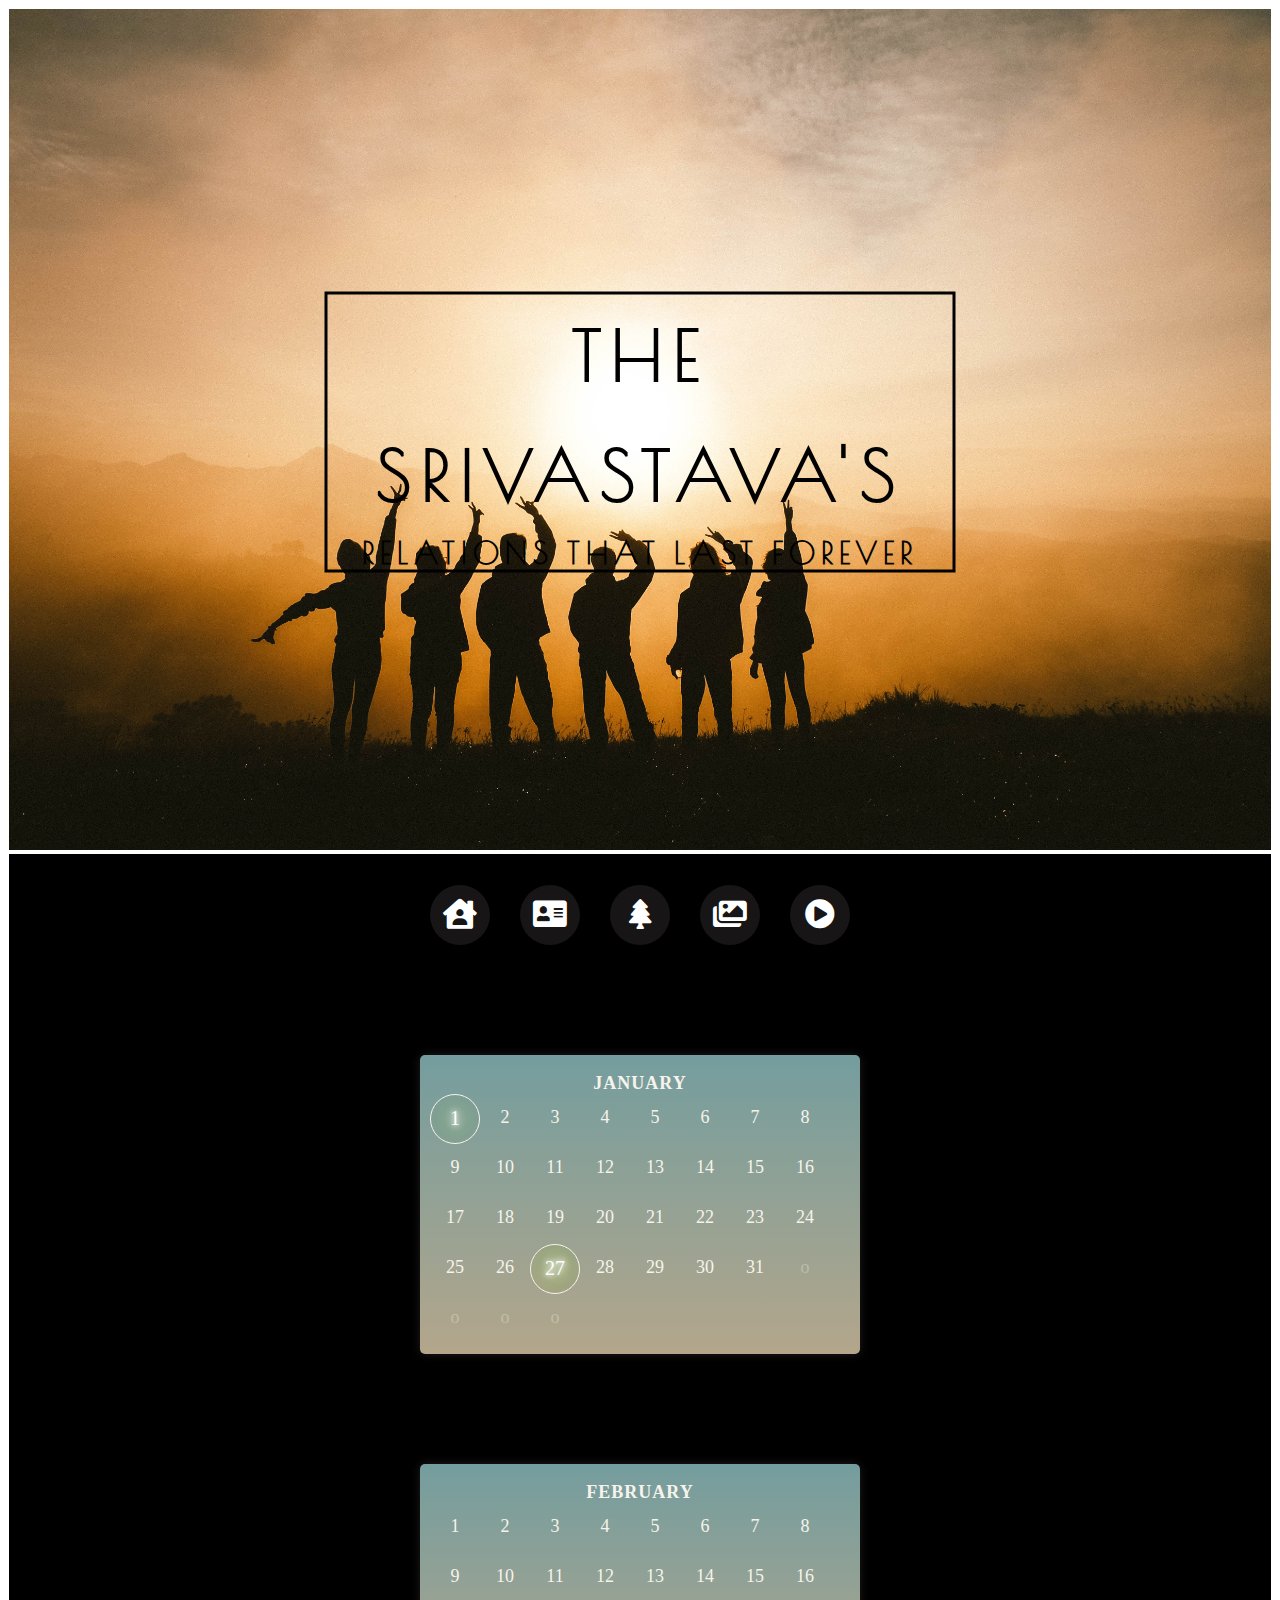
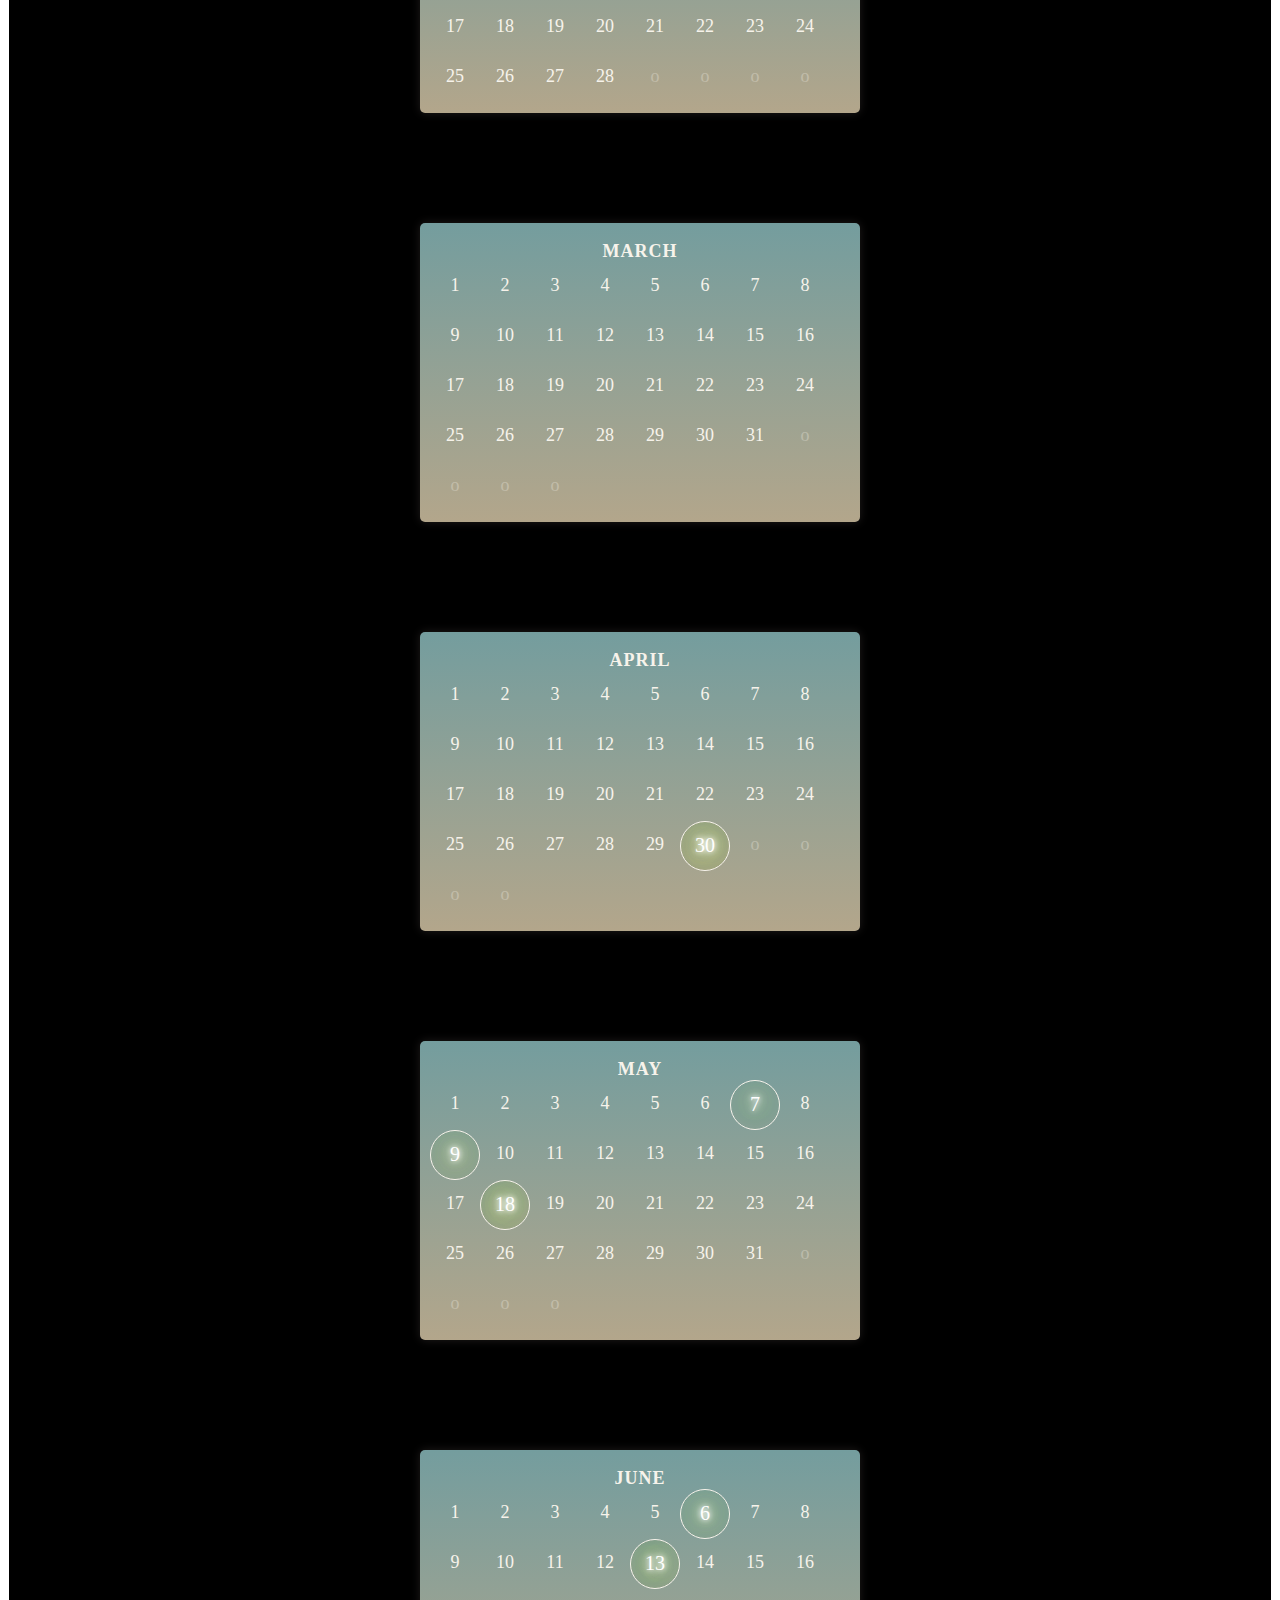
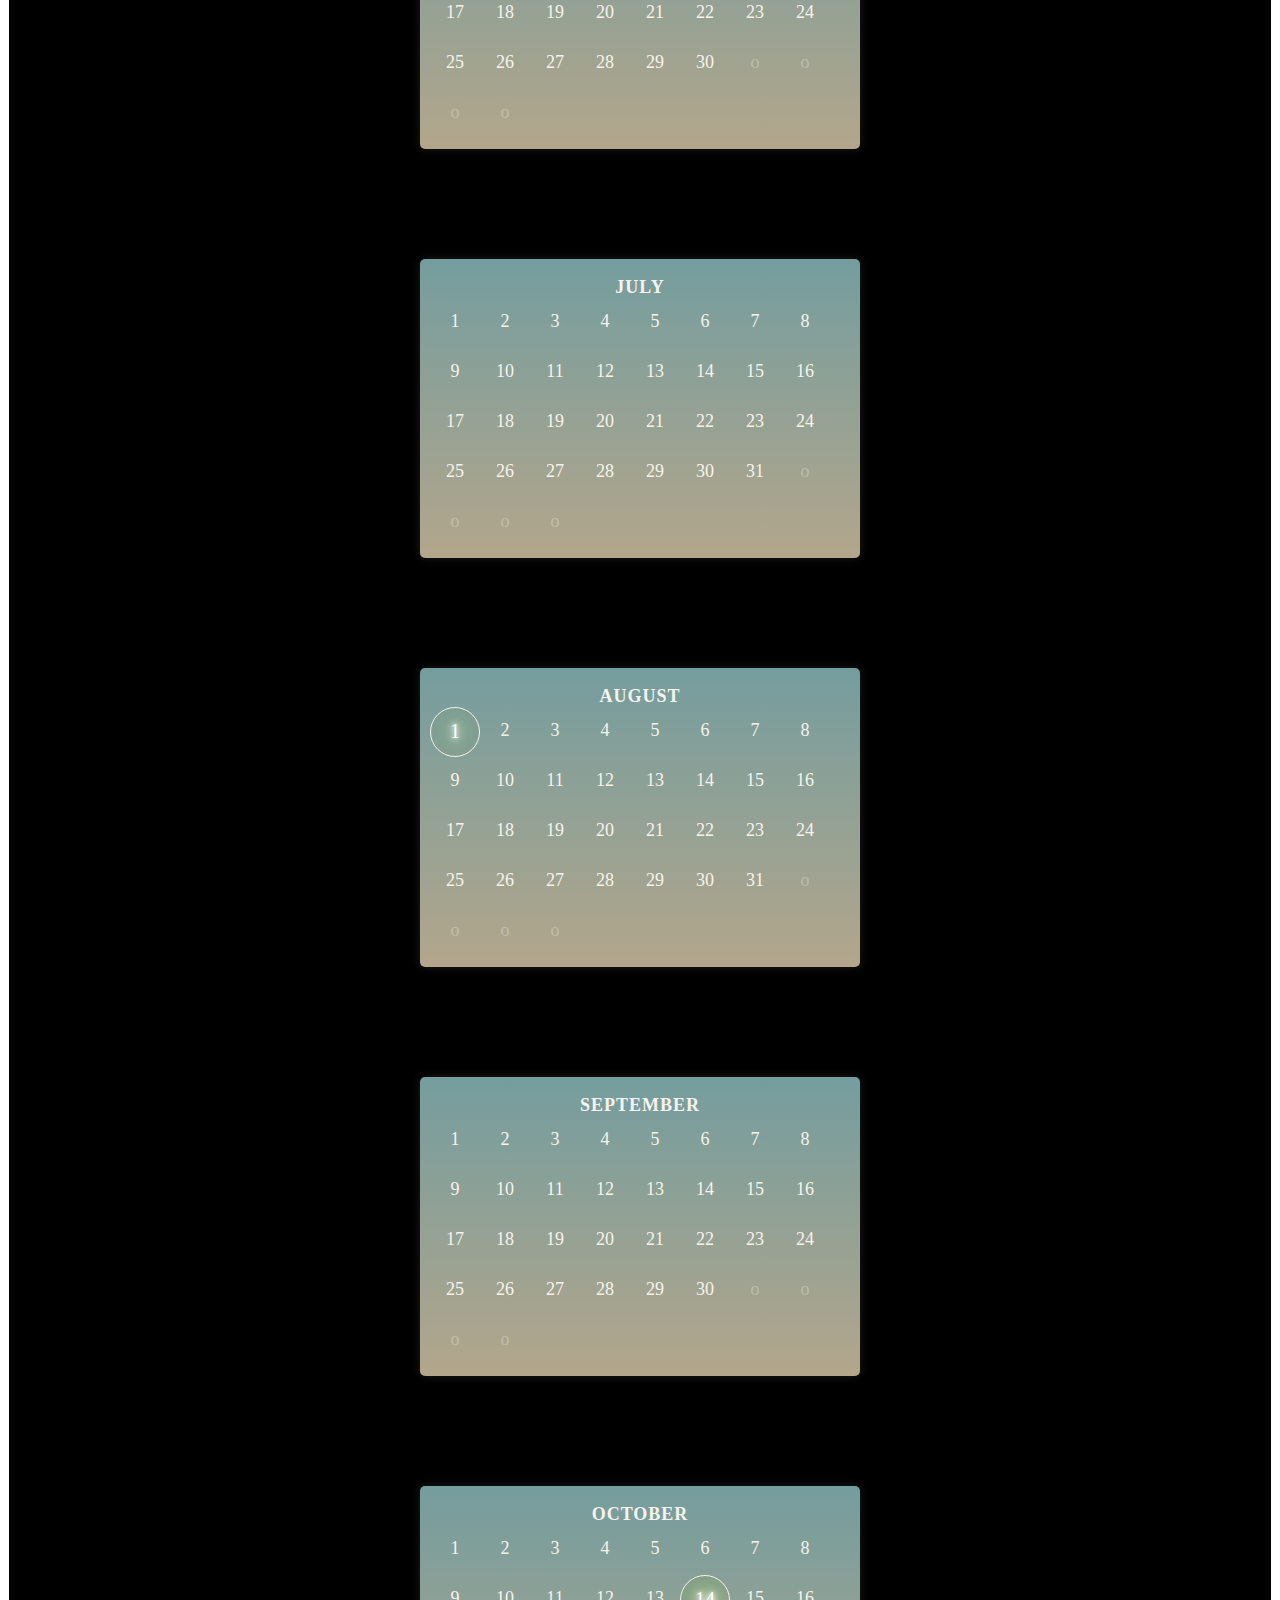
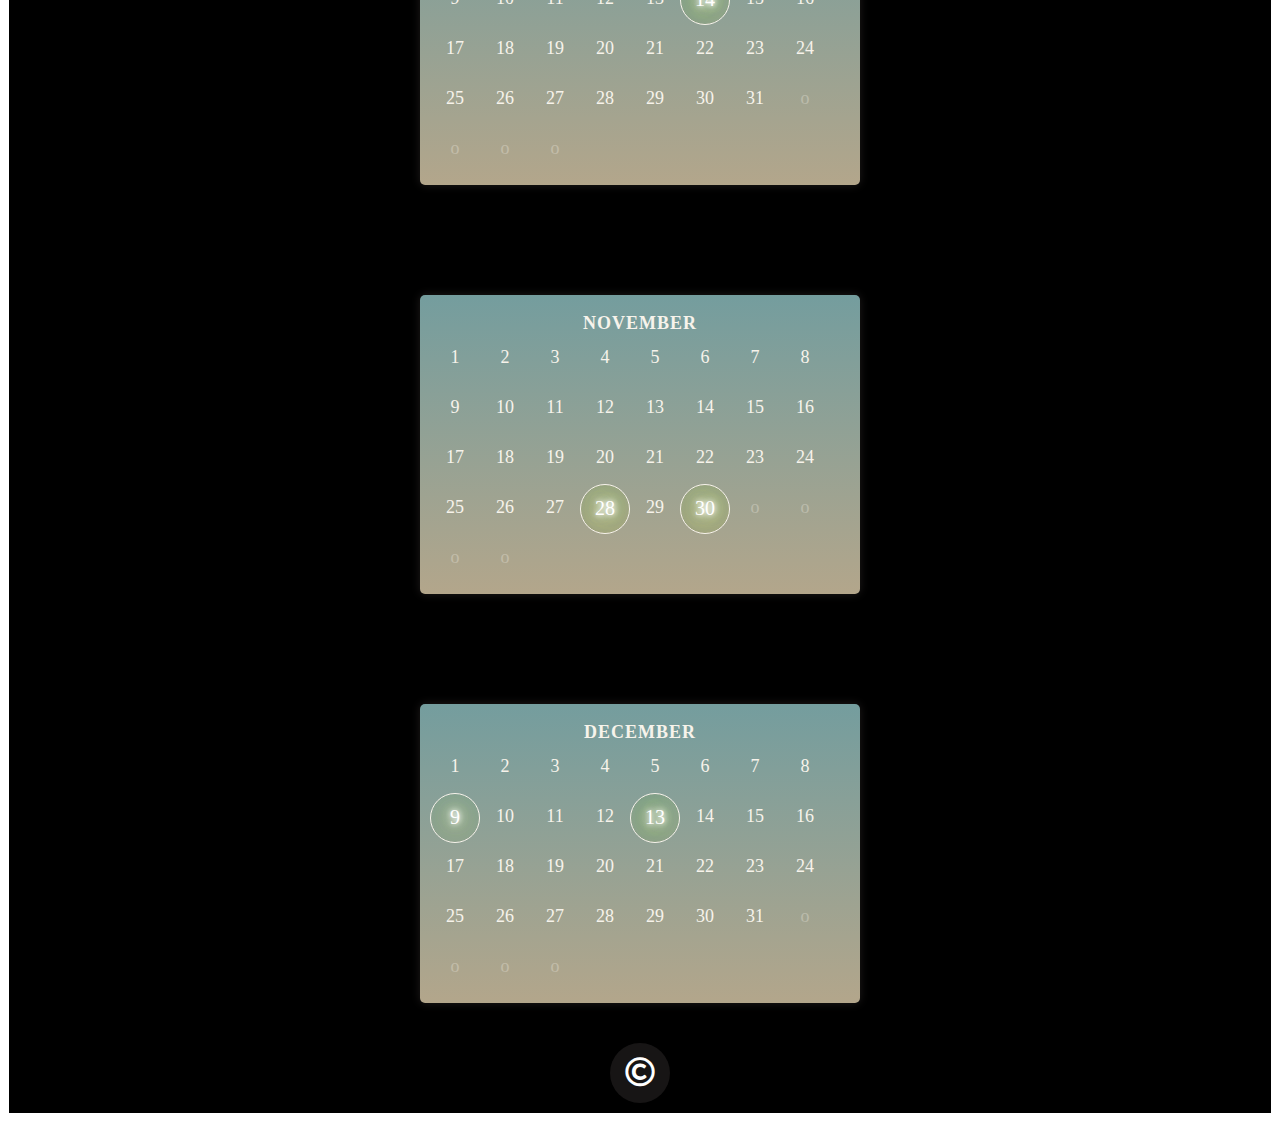
<file: calendar.html>
<!DOCTYPE html>
<html lang="en">
<head>
    <meta charset="UTF-8">
    <meta http-equiv="X-UA-Compatible" content="IE=edge">
    <meta name="viewport" content="width=device-width, initial-scale=1.0">
    <title>THE SRIVASTAVA'S | OFFICIAL CALENDAR</title>
    <link rel="stylesheet" href="stylecalendar.css">
    <link rel="stylesheet" href="https://cdnjs.cloudflare.com/ajax/libs/font-awesome/5.15.3/css/all.min.css"/>
    <link href="https://fonts.googleapis.com/css2?family=Poiret+One&display=swap" rel="stylesheet">
</head>
<body>
    <div class= "container">
        <img class="sizing" src="images/a2.jpg" alt="">
        <div class="centered"><h1><b></b>THE SRIVASTAVA'S</b><br><h5><b>RELATIONS THAT LAST FOREVER</b></h5></h1></div>
    </div>
    <!---navbar icons-->
    <div class="customize">
        <ul>
            <a href="home.html">
           <li><i class="fas fa-house-user s1"></i></li>
        </a>
           <a href="profile.html" target="_blank">
           <li><i class="fas fa-address-card"></i></li>
        </a>
           <a href="tree.html" target="_blank">
           <li><i class="fas fa-tree"></i></li>
        </a>
           <!-- <li><i class="far fa-calendar-alt"></i></li> -->
           <li><i class="fas fa-images"></i></li>
           <li><i class="fas fa-play-circle"></i></li>
        </ul>
      </div>

      <!-- january calendar -->
<div class="bg">
      <div class="jzdbox1 jzdbasf jzdcal">

        <div class="jzdcalt">January</div>
        
        <span class="circle" data-title="Happy Birthday Naveen Chandra Srivastava!">1</span>
        <span>2</span>
        <span>3</span>
        <span>4</span>
        <span>5</span>
        <span>6</span>
        <span>7</span>
        <span>8</span>
        <span>9</span>
        <span>10</span>
        <span>11</span>
        <span>12</span>
        <span>13</span>
        <span>14</span>
        <span>15</span>
        <span>16</span>
        <span>17</span>
        <span>18</span>
        <span>19</span>
        <span>20</span>
        <span>21</span>
        <span>22</span>
        <span>23</span>
        <span>24</span>
        <span>25</span>
        <span>26</span>
        <span class="circle" data-title="Happy Marriage Anniversary Naveen & Bhawna!">27</span>
        <span>28</span>
        <span>29</span>
        <span>30</span>
        <span>31</span>
        <span class="jzdb"><!--BLANK--></span>
        <span class="jzdb"><!--BLANK--></span>
        <span class="jzdb"><!--BLANK--></span>
        <span class="jzdb"><!--BLANK--></span>
        </div>
    </div>  

     <!-- january calendar -->
<div class="bg">
    <div class="jzdbox1 jzdbasf jzdcal">

      <div class="jzdcalt">February</div>
      
      <span>1</span>
      <span>2</span>
      <span>3</span>
      <span>4</span>
      <span>5</span>
      <span>6</span>
      <span>7</span>
      <span>8</span>
      <span>9</span>
      <span>10</span>
      <span>11</span>
      <span>12</span>
      <span>13</span>
      <span>14</span>
      <span>15</span>
      <span>16</span>
      <span>17</span>
      <span>18</span>
      <span>19</span>
      <span>20</span>
      <span>21</span>
      <span>22</span>
      <span>23</span>
      <span>24</span>
      <span>25</span>
      <span>26</span>
      <span>27</span>
      <span>28</span>
      <span class="jzdb"><!--BLANK--></span>
      <span class="jzdb"><!--BLANK--></span>
      <span class="jzdb"><!--BLANK--></span>
      <span class="jzdb"><!--BLANK--></span>
      </div>
  </div>  

   <!-- january calendar -->
<div class="bg">
    <div class="jzdbox1 jzdbasf jzdcal">

      <div class="jzdcalt">March</div>
      
      <span>1</span>
      <span>2</span>
      <span>3</span>
      <span>4</span>
      <span>5</span>
      <span>6</span>
      <span>7</span>
      <span>8</span>
      <span>9</span>
      <span>10</span>
      <span>11</span>
      <span>12</span>
      <span>13</span>
      <span>14</span>
      <span>15</span>
      <span>16</span>
      <span>17</span>
      <span>18</span>
      <span>19</span>
      <span>20</span>
      <span>21</span>
      <span>22</span>
      <span>23</span>
      <span>24</span>
      <span>25</span>
      <span>26</span>
      <span>27</span>
      <span>28</span>
      <span>29</span>
      <span>30</span>
      <span>31</span>
      <span class="jzdb"><!--BLANK--></span>
      <span class="jzdb"><!--BLANK--></span>
      <span class="jzdb"><!--BLANK--></span>
      <span class="jzdb"><!--BLANK--></span>
      </div>
  </div>  

   <!-- january calendar -->
<div class="bg">
    <div class="jzdbox1 jzdbasf jzdcal">

      <div class="jzdcalt">April</div>
      
      <span>1</span>
      <span>2</span>
      <span>3</span>
      <span>4</span>
      <span>5</span>
      <span>6</span>
      <span>7</span>
      <span>8</span>
      <span>9</span>
      <span>10</span>
      <span>11</span>
      <span>12</span>
      <span>13</span>
      <span>14</span>
      <span>15</span>
      <span>16</span>
      <span>17</span>
      <span>18</span>
      <span>19</span>
      <span>20</span>
      <span>21</span>
      <span>22</span>
      <span>23</span>
      <span>24</span>
      <span>25</span>
      <span>26</span>
      <span>27</span>
      <span>28</span>
      <span>29</span>
      <span class="circle" data-title="Happy Birthday Poonam Srivastava!">30</span>
      <span class="jzdb"><!--BLANK--></span>
      <span class="jzdb"><!--BLANK--></span>
      <span class="jzdb"><!--BLANK--></span>
      <span class="jzdb"><!--BLANK--></span>
      </div>
  </div>  

   <!-- january calendar -->
<div class="bg">
    <div class="jzdbox1 jzdbasf jzdcal">

      <div class="jzdcalt">May</div>
      
      <span>1</span>
      <span>2</span>
      <span>3</span>
      <span>4</span>
      <span>5</span>
      <span>6</span>
      <span class="circle" data-title="Happy Birthday Ayansh Srivastava!">7</span>
      <span>8</span>
      <span class="circle" data-title="Happy Birthday Harsh Srivastava!">9</span>
      <span>10</span>
      <span>11</span>
      <span>12</span>
      <span>13</span>
      <span>14</span>
      <span>15</span>
      <span>16</span>
      <span>17</span>
      <span class="circle" data-title="Happy Birthday Bhawna Srivastava!">18</span>
      <span>19</span>
      <span>20</span>
      <span>21</span>
      <span>22</span>
      <span>23</span>
      <span>24</span>
      <span>25</span>
      <span>26</span>
      <span>27</span>
      <span>28</span>
      <span>29</span>
      <span>30</span>
      <span>31</span>
      <span class="jzdb"><!--BLANK--></span>
      <span class="jzdb"><!--BLANK--></span>
      <span class="jzdb"><!--BLANK--></span>
      <span class="jzdb"><!--BLANK--></span>
      </div>
  </div>  

   <!-- january calendar -->
<div class="bg">
    <div class="jzdbox1 jzdbasf jzdcal">

      <div class="jzdcalt">June</div>
      
      <span>1</span>
      <span>2</span>
      <span>3</span>
      <span>4</span>
      <span>5</span>
      <span class="circle" data-title="Happy Birthday Updendra Kumar Srivastava!">6</span>
      <span>7</span>
      <span>8</span>
      <span>9</span>
      <span>10</span>
      <span>11</span>
      <span>12</span>
      <span class="circle" data-title="Happy Birthday Kushagra Srivastava!">13</span>
      <span>14</span>
      <span>15</span>
      <span>16</span>
      <span>17</span>
      <span>18</span>
      <span>19</span>
      <span>20</span>
      <span>21</span>
      <span>22</span>
      <span>23</span>
      <span>24</span>
      <span>25</span>
      <span>26</span>
      <span>27</span>
      <span>28</span>
      <span>29</span>
      <span>30</span>
      <span class="jzdb"><!--BLANK--></span>
      <span class="jzdb"><!--BLANK--></span>
      <span class="jzdb"><!--BLANK--></span>
      <span class="jzdb"><!--BLANK--></span>
      </div>
  </div>  

   <!-- january calendar -->
<div class="bg">
    <div class="jzdbox1 jzdbasf jzdcal">

      <div class="jzdcalt">July</div>
      
      <span>1</span>
      <span>2</span>
      <span>3</span>
      <span>4</span>
      <span>5</span>
      <span>6</span>
      <span>7</span>
      <span>8</span>
      <span>9</span>
      <span>10</span>
      <span>11</span>
      <span>12</span>
      <span>13</span>
      <span>14</span>
      <span>15</span>
      <span>16</span>
      <span>17</span>
      <span>18</span>
      <span>19</span>
      <span>20</span>
      <span>21</span>
      <span>22</span>
      <span>23</span>
      <span>24</span>
      <span>25</span>
      <span>26</span>
      <span>27</span>
      <span>28</span>
      <span>29</span>
      <span>30</span>
      <span>31</span>
      <span class="jzdb"><!--BLANK--></span>
      <span class="jzdb"><!--BLANK--></span>
      <span class="jzdb"><!--BLANK--></span>
      <span class="jzdb"><!--BLANK--></span>
      </div>
  </div>  

   <!-- january calendar -->
<div class="bg">
    <div class="jzdbox1 jzdbasf jzdcal">

      <div class="jzdcalt">August</div>
      
      <span class="circle" data-title="Happy Birthday Khyati Srivastava!">1</span>
      <span>2</span>
      <span>3</span>
      <span>4</span>
      <span>5</span>
      <span>6</span>
      <span>7</span>
      <span>8</span>
      <span>9</span>
      <span>10</span>
      <span>11</span>
      <span>12</span>
      <span>13</span>
      <span>14</span>
      <span>15</span>
      <span>16</span>
      <span>17</span>
      <span>18</span>
      <span>19</span>
      <span>20</span>
      <span>21</span>
      <span>22</span>
      <span>23</span>
      <span>24</span>
      <span>25</span>
      <span>26</span>
      <span>27</span>
      <span>28</span>
      <span>29</span>
      <span>30</span>
      <span>31</span>
      <span class="jzdb"><!--BLANK--></span>
      <span class="jzdb"><!--BLANK--></span>
      <span class="jzdb"><!--BLANK--></span>
      <span class="jzdb"><!--BLANK--></span>
      </div>
  </div>  

   <!-- january calendar -->
<div class="bg">
    <div class="jzdbox1 jzdbasf jzdcal">

      <div class="jzdcalt">September</div>
      
      <span>1</span>
      <span>2</span>
      <span>3</span>
      <span>4</span>
      <span>5</span>
      <span>6</span>
      <span>7</span>
      <span>8</span>
      <span>9</span>
      <span>10</span>
      <span>11</span>
      <span>12</span>
      <span>13</span>
      <span>14</span>
      <span>15</span>
      <span>16</span>
      <span>17</span>
      <span>18</span>
      <span>19</span>
      <span>20</span>
      <span>21</span>
      <span>22</span>
      <span>23</span>
      <span>24</span>
      <span>25</span>
      <span>26</span>
      <span>27</span>
      <span>28</span>
      <span>29</span>
      <span>30</span>
      <span class="jzdb"><!--BLANK--></span>
      <span class="jzdb"><!--BLANK--></span>
      <span class="jzdb"><!--BLANK--></span>
      <span class="jzdb"><!--BLANK--></span>
      </div>
  </div>  

   <!-- january calendar -->
<div class="bg">
    <div class="jzdbox1 jzdbasf jzdcal">

      <div class="jzdcalt">October</div>
      
      <span>1</span>
      <span>2</span>
      <span>3</span>
      <span>4</span>
      <span>5</span>
      <span>6</span>
      <span>7</span>
      <span>8</span>
      <span>9</span>
      <span>10</span>
      <span>11</span>
      <span>12</span>
      <span>13</span>
      <span class="circle" data-title="Happy Birthday Sharad Chandra Srivastava!">14</span>
      <span>15</span>
      <span>16</span>
      <span>17</span>
      <span>18</span>
      <span>19</span>
      <span>20</span>
      <span>21</span>
      <span>22</span>
      <span>23</span>
      <span>24</span>
      <span>25</span>
      <span>26</span>
      <span>27</span>
      <span>28</span>
      <span>29</span>
      <span>30</span>
      <span>31</span>
      <span class="jzdb"><!--BLANK--></span>
      <span class="jzdb"><!--BLANK--></span>
      <span class="jzdb"><!--BLANK--></span>
      <span class="jzdb"><!--BLANK--></span>
      </div>
  </div>  

   <!-- january calendar -->
<div class="bg">
    <div class="jzdbox1 jzdbasf jzdcal">

      <div class="jzdcalt">November</div>
      
      <span>1</span>
      <span>2</span>
      <span>3</span>
      <span>4</span>
      <span>5</span>
      <span>6</span>
      <span>7</span>
      <span>8</span>
      <span>9</span>
      <span>10</span>
      <span>11</span>
      <span>12</span>
      <span>13</span>
      <span>14</span>
      <span>15</span>
      <span>16</span>
      <span>17</span>
      <span>18</span>
      <span>19</span>
      <span>20</span>
      <span>21</span>
      <span>22</span>
      <span>23</span>
      <span>24</span>
      <span>25</span>
      <span>26</span>
      <span>27</span>
      <span class="circle" data-title="Happy Birthday Akanksha Srivastava!">28</span>
      <span>29</span>
      <span class="circle" data-title="Happy Birthday Neetisha Srivastava!">30</span>
      <span class="jzdb"><!--BLANK--></span>
      <span class="jzdb"><!--BLANK--></span>
      <span class="jzdb"><!--BLANK--></span>
      <span class="jzdb"><!--BLANK--></span>
      </div>
  </div>  

   <!-- january calendar -->
<div class="bg">
    <div class="jzdbox1 jzdbasf jzdcal">

      <div class="jzdcalt">December</div>
      
      <span>1</span>
      <span>2</span>
      <span>3</span>
      <span>4</span>
      <span>5</span>
      <span>6</span>
      <span>7</span>
      <span>8</span>
      <span class="circle" data-title="Happy Marriage Anniversary Sharad & Akanksha!">9</span>
      <span>10</span>
      <span>11</span>
      <span>12</span>
      <span class="circle" data-title="Happy Marriage Anniversary Upendra & Poonam!">13</span>
      <span>14</span>
      <span>15</span>
      <span>16</span>
      <span>17</span>
      <span>18</span>
      <span>19</span>
      <span>20</span>
      <span>21</span>
      <span>22</span>
      <span>23</span>
      <span>24</span>
      <span>25</span>
      <span>26</span>
      <span>27</span>
      <span>28</span>
      <span>29</span>
      <span>30</span>
      <span>31</span>
      <span class="jzdb"><!--BLANK--></span>
      <span class="jzdb"><!--BLANK--></span>
      <span class="jzdb"><!--BLANK--></span>
      <span class="jzdb"><!--BLANK--></span>
      </div>
  </div>  

      <div class="customize1">
        <ul>
           <li><i class="far fa-copyright"></i></li>
        </ul>
      </div>
</body>
</html>
</file>
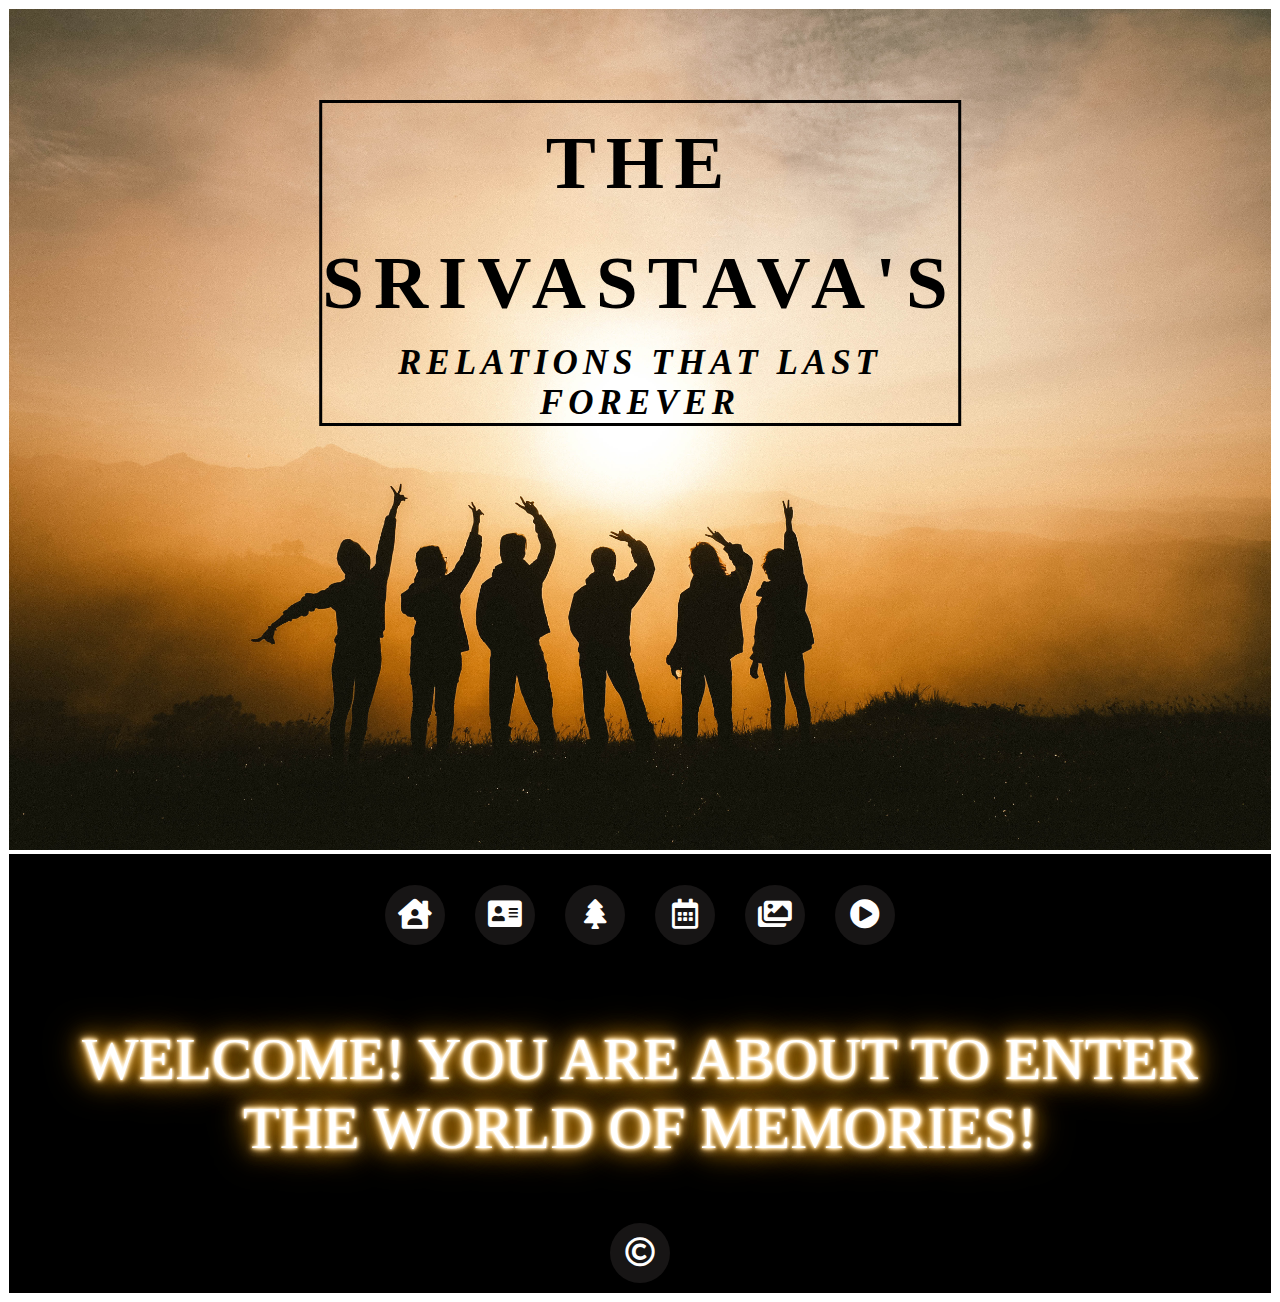
<file: home.html>
<!DOCTYPE html>
<html lang="en">
<head>
    <meta charset="UTF-8">
    <meta http-equiv="X-UA-Compatible" content="IE=edge">
    <meta name="viewport" content="width=device-width, initial-scale=1.0">
    <title>THE SRIVASTAVA'S</title>
    <link rel="stylesheet" href="style.css">
    <link href="https://fonts.googleapis.com/css2?family=Poiret+One&display=swap" rel="stylesheet">
    <link rel="stylesheet" href="https://cdnjs.cloudflare.com/ajax/libs/font-awesome/5.15.3/css/all.min.css"/>
    <link href="https://fonts.googleapis.com/css2?family=Lobster&family=Niconne&display=swap" rel="stylesheet"> 
</head>
<body>
    <div class= "container">
    <img class="sizing" src="images/a2.jpg" alt="">
    <div class="centered"><h1><b></b>THE SRIVASTAVA'S</b><br><h5><b>RELATIONS THAT LAST FOREVER</b></h5></h1></div>
</div>
<!---navbar icons-->
<div class="customize">
    <ul>
       <li><i class="fas fa-house-user s1"></i></li>
       <a href="profile.html">
       <li><i class="fas fa-address-card"></i></li>
    </a>
       <a href="tree.html">
       <li><i class="fas fa-tree"></i></li>
    </a>
    <a href="calendar.html">
       <li><i class="far fa-calendar-alt"></i></li>
    </a>
       <li><i class="fas fa-images"></i></li>
       <li><i class="fas fa-play-circle"></i></li>
    </ul>
  </div>

  <div id="demotext">WELCOME! YOU ARE ABOUT TO ENTER THE WORLD OF MEMORIES!</div>
    
    <div class="customize1">
        <ul>
           <li><i class="far fa-copyright"></i></li>
        </ul>
      </div>
  </div>
    
</body>
</html>
</file>
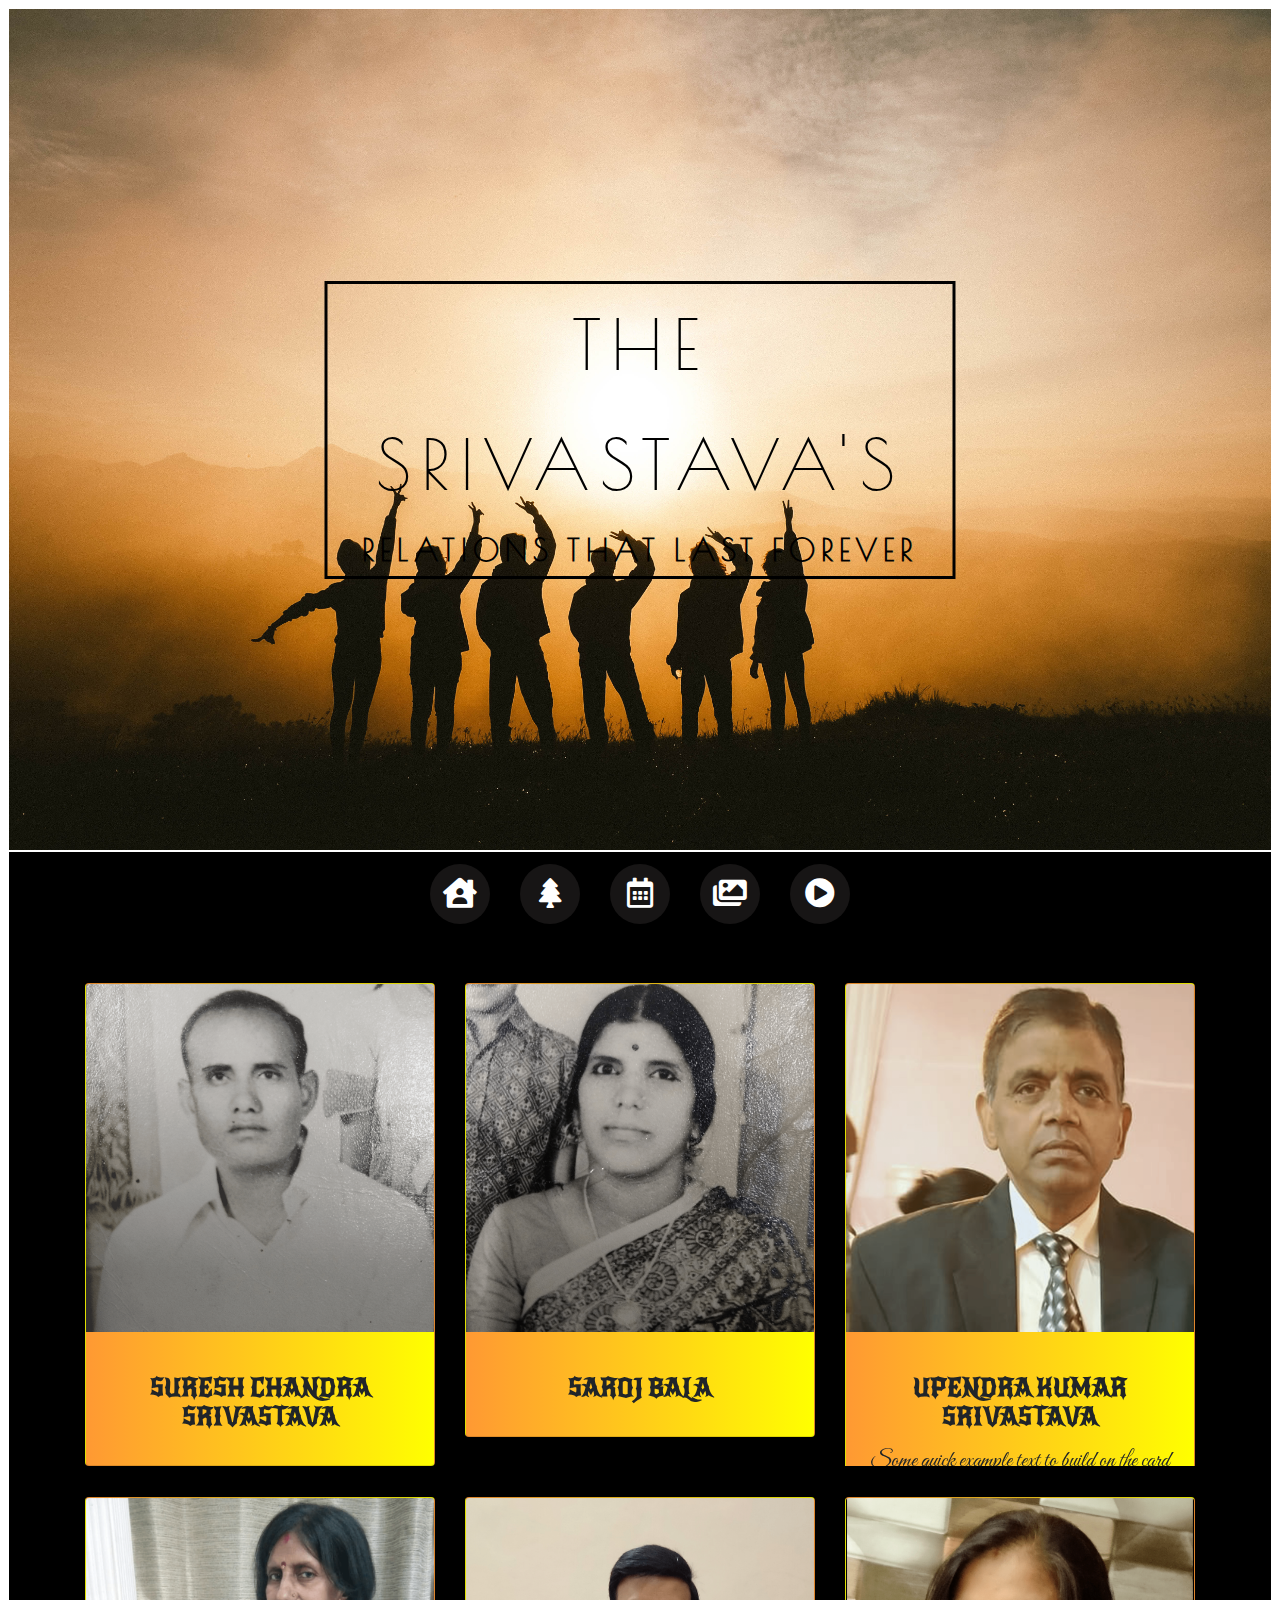
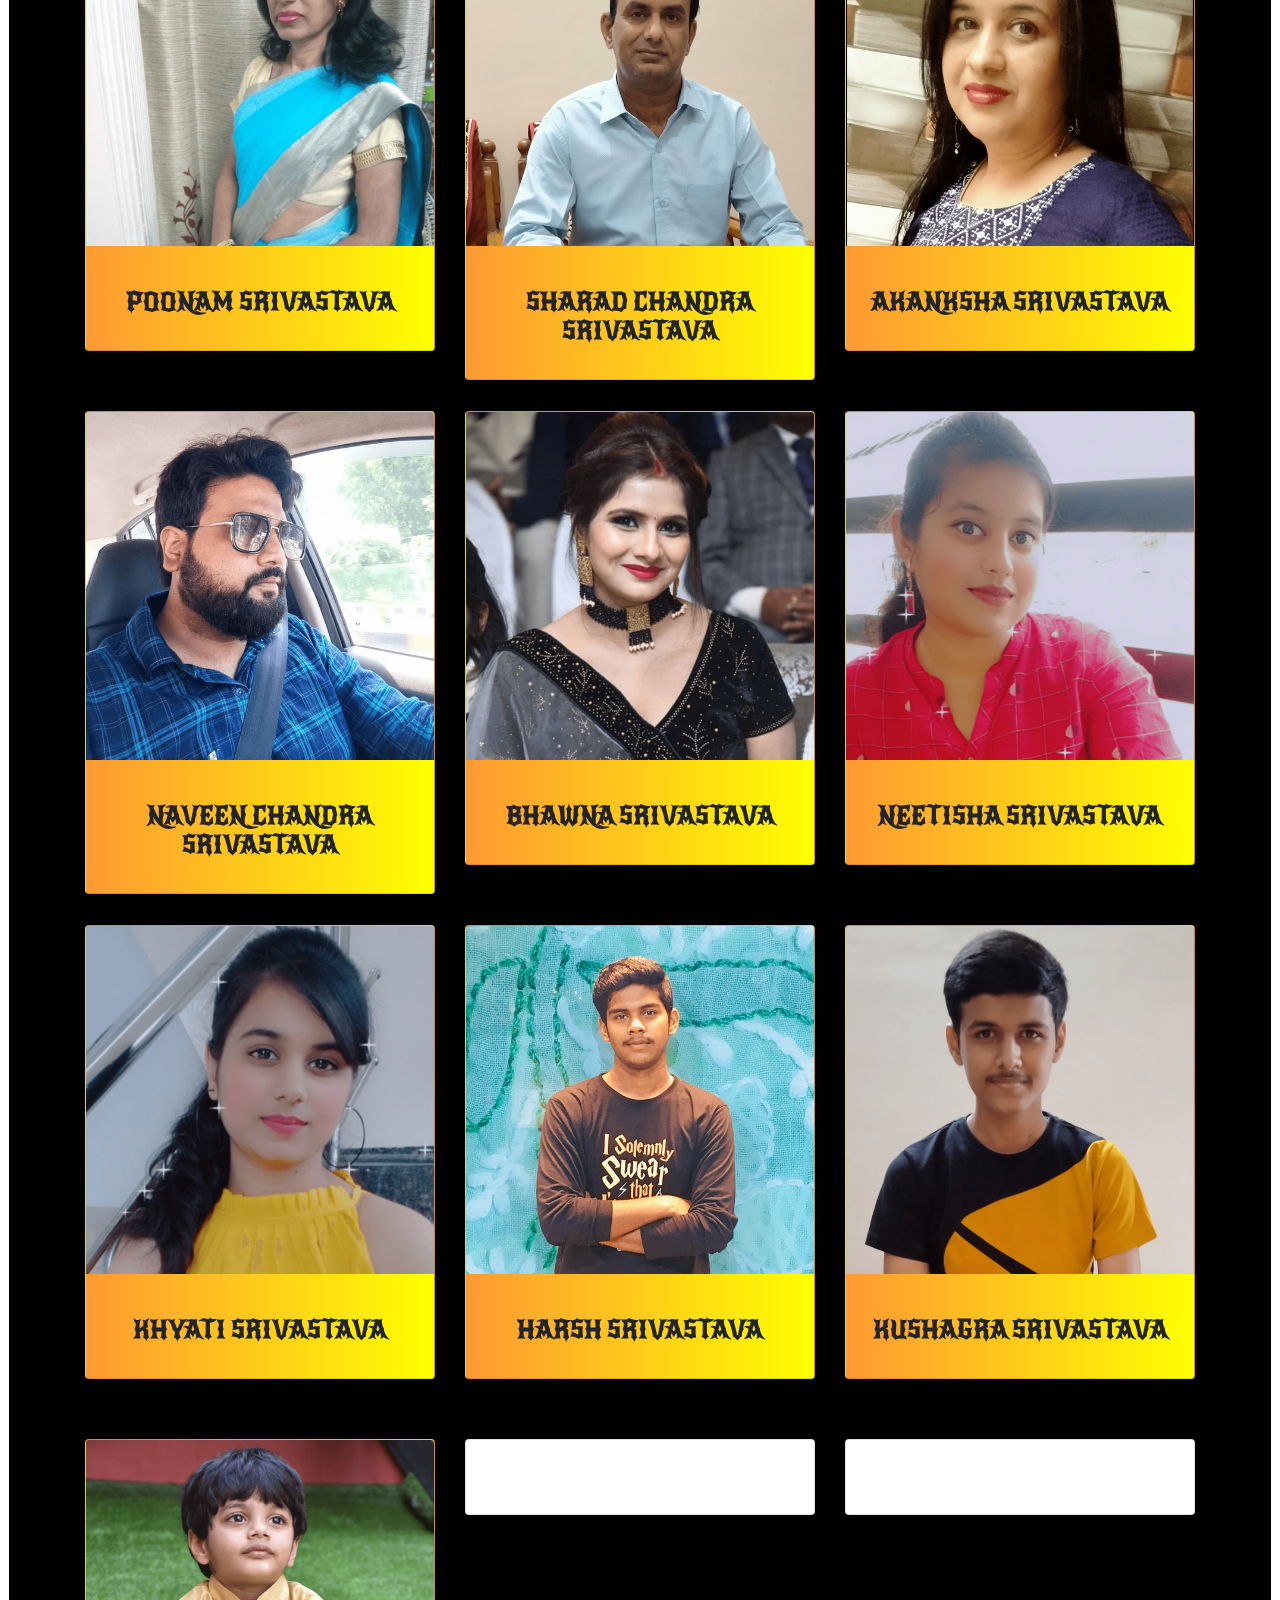
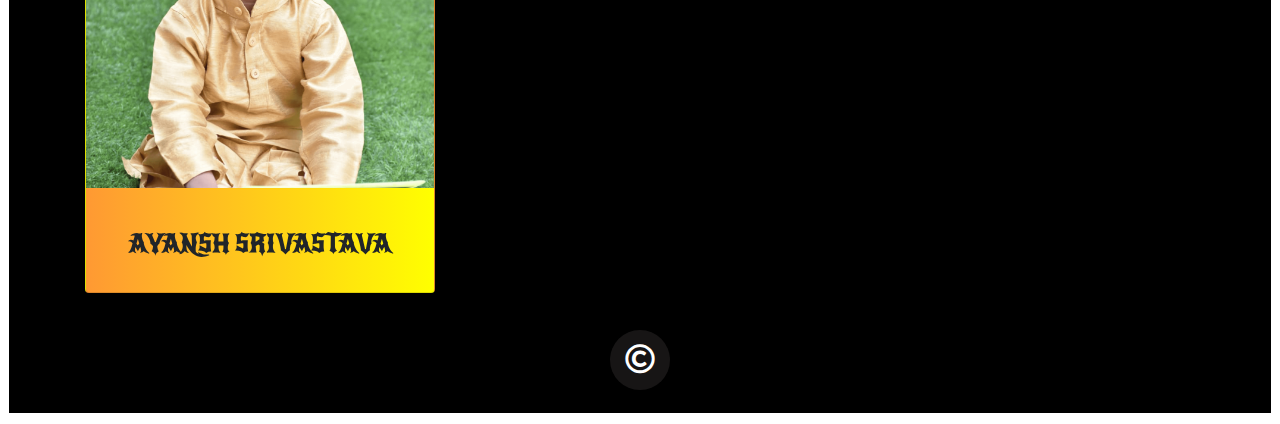
<file: profile.html>
<!DOCTYPE html>
<html lang="en">
<head>
    <meta charset="UTF-8">
    <meta http-equiv="X-UA-Compatible" content="IE=edge">
    <meta name="viewport" content="width=device-width, initial-scale=1.0">
    <title>THE SRIVASTAVA'S | ABOUT THE MEMBERS</title>
    <link rel="stylesheet" href="styleprofile.css">
    <link href="https://fonts.googleapis.com/css2?family=Poiret+One&display=swap" rel="stylesheet">
    <link href="https://fonts.googleapis.com/css2?family=New+Rocker&display=swap" rel="stylesheet">
    <link href="https://fonts.googleapis.com/css2?family=Great+Vibes&display=swap" rel="stylesheet"> 
    <link rel="stylesheet" href="https://cdnjs.cloudflare.com/ajax/libs/font-awesome/5.15.3/css/all.min.css"/>
    <link href="//maxcdn.bootstrapcdn.com/bootstrap/4.0.0/css/bootstrap.min.css" rel="stylesheet" id="bootstrap-css">
    <link href="https://maxcdn.bootstrapcdn.com/font-awesome/4.7.0/css/font-awesome.min.css" rel="stylesheet">
    <link href="https://fonts.googleapis.com/css?family=Vidaloka" rel="stylesheet">
</head>
<body>
    <div class= "container12">
        <img class="sizing" src="images/a2.jpg" alt="">
        <div class="centered"><h1 class="headerstyle"><b></b>THE SRIVASTAVA'S</b><br><h5 class="headerstyle1"><b>RELATIONS THAT LAST FOREVER</b></h5></h1></div>
    </div>

    <div class="bgg">
    <!---navbar icons-->
    <div class="customize3214">
        <ul>
          <a href="home.html">
           <li><i class="fas fa-house-user s1"></i></li>
          </a>
           <!-- <li><i class="fas fa-address-card"></i></li> -->
           <a href="tree.html">
           <li><i class="fas fa-tree"></i></li>
        </a>
        <a href="calendar.html">
           <li><i class="far fa-calendar-alt"></i></li>
          </a>
           <li><i class="fas fa-images"></i></li>
           <li><i class="fas fa-play-circle"></i></li>
        </ul>
      </div>

      <section>
        <div class="container">
          <div class="row">
            <div class="col-md-4">
              <div class="card-flipper effect__hover" data-id="1">
                <div class="card__front">
                  <div style="background: linear-gradient(to left, #ffff00 0%, #ff9933 100%);" class="card card-01">
                    <div class="profile-box-01">
                      <img class="card-img-top" src="images/nana_optimized.png" alt="Card image cap">
                    </div>
                    <div class="card-body text-center">
                      <!-- <span class="badge-box"><i class="fa fa-check"></i></span> -->
                      <h4 style="font-family: 'New Rocker', cursive;" class="card-title"><b>SURESH CHANDRA SRIVASTAVA</b></h4>
                      <!-- <p class="card-text">Some quick example text to build on the card title and make up the bulk of the card's content.</p> -->
                      <!-- <a href="#" class="btn btn-default text-uppercase">Explore</a> -->
                    </div>
                  </div>
                </div>
    
                <div class="card__back">
                  <div style=" background: linear-gradient(to bottom right, #ff9933 0%, #ffff00 100%);" class="card card-01">
                    <div class="card-body text-center">
                      <!-- <h4 class="card-title">Mike Parker</h4> -->
                      <p style="" class="card-text">The eldest member of our family and the backbone of the system. An idealist by nature , he was a man of noble deeds . Inspiring many lives around , he needed no fine introduction. Always a gentleman, a person with great will power and immense dedication he always aimed for the sky , motivating and inspiring lives around . He not only proved to be a great personality but also a loving father. People still remember him in the name of his worthy and selfless deeds.</p>
                    </div>
                  </div>
                </div>
              </div>
            </div>
            <div class="col-md-4">
              <div class="card-flipper effect__hover" data-id="1">
                <div class="front">
                  <div style="background: linear-gradient(to left, #ffff00 0%, #ff9933 100%);" class="card card-01">
                    <div class="profile-box-01">
                      <img class="card-img-top" src="images/saroj.png" alt="Card image cap">
                    </div>
                    <div class="card-body text-center">
                      <!-- <span class="badge-box"><i class="fa fa-check"></i></span> -->
                      <h4 style="font-family: 'New Rocker', cursive;" class="card-title"><b>SAROJ BALA</b></h4>
                      <!-- <p class="card-text">Some quick example text to build on the card title and make up the bulk of the card's content.</p> -->
                      <!-- <a href="#" class="btn btn-default text-uppercase">Explore</a> -->
                    </div>
                  </div>
                </div>
    
                <div class="back">
                  <div style=" background: linear-gradient(to bottom right, #ff9933 0%, #ffff00 100%);" class="card card-01">
                    <div class="card-body text-center">
                      <!-- <h4 class="card-title">Mike Parker</h4> -->
                      <p class="card-text">A mother, guide and mentor to her family members she proved to be the heart of the family . Nurturing her family with love and affection , she always was a perfectionist. She was always known for her tasty treats and kind heart . Besides being a homemaker , she adored children a lot. She had always been an affectionate mother , a great wife, a caring mother-in-law and much more a super-loving grandmother. She was a gem of a person.</p>
                    </div>
                  </div>
                </div>
              </div>
            </div>
            <div class="col-md-4">
              <div class="card-flipper effect__hover" data-id="1">
                <div class="front1">
                  <div style="background: linear-gradient(to left, #ffff00 0%, #ff9933 100%);" class="card card-01">
                    <div class="profile-box-01">
                      <img class="card-img-top" src="images/upendra.png" alt="Card image cap">
                    </div>
                    <div class="card-body text-center">
                      <!-- <span class="badge-box"><i class="fa fa-check"></i></span> -->
                      <h4 style="font-family: 'New Rocker', cursive;" class="card-title"><b>UPENDRA KUMAR SRIVASTAVA</b></h4>
                       <p class="card-text">Some quick example text to build on the card title and make up the bulk of the card's content.</p> -->
                      <!-- <a href="#" class="btn btn-default text-uppercase">Explore</a> -->
                    </div>
                  </div>
                </div>
    
                <div class="back1">
                  <div style=" background: linear-gradient(to bottom right, #ff9933 0%, #ffff00 100%);" class="card card-01">
                    <div class="card-body text-center">
                      <h4 class="card-title">Mike Parker</h4>
                      <p class="card-text">Some quick example text to build on the card title and make up the bulk of the card's content.</p>
                    </div>
                  </div>
                </div>
              </div>
            </div>
          </div>
        </div>
      </section>
      <section>
        <div class="container">
          <div class="row">
            <div class="col-md-4">
              <div class="card-flipper effect__hover" data-id="1">
                <div class="card__front">
                  <div style="background: linear-gradient(to left, #ffff00 0%, #ff9933 100%);" class="card card-01">
                    <div class="profile-box-01">
                      <img class="card-img-top" src="images/newp.png" alt="Card image cap">
                    </div>
                    <div class="card-body text-center">
                      <!-- <span class="badge-box"><i class="fa fa-check"></i></span> -->
                      <h4 style="font-family: 'New Rocker', cursive;" class="card-title"><b>POONAM SRIVASTAVA</b></h4>
                      <!-- <p class="card-text">Some quick example text to build on the card title and make up the bulk of the card's content.</p> -->
                      <!-- <a href="#" class="btn btn-default text-uppercase">Explore</a> -->
                    </div>
                  </div>
                </div>
    
                <div class="card__back">
                  <div style=" background: linear-gradient(to bottom right, #ff9933 0%, #ffff00 100%);" class="card card-01">
                    <div class="card-body text-center">
                      <h4 class="card-title">Mike Parker</h4>
                      <p class="card-text">Some quick example text to build on the card title and make up the bulk of the card's content.</p>
                    </div>
                  </div>
                </div>
              </div>
            </div>
            <div class="col-md-4">
              <div class="card-flipper effect__hover" data-id="1">
                <div class="front2">
                  <div style="background: linear-gradient(to left, #ffff00 0%, #ff9933 100%);" class="card card-01">
                    <div class="profile-box-01">
                      <img class="card-img-top" src="images/sharad.png" alt="Card image cap">
                    </div>
                    <div class="card-body text-center">
                      <!-- <span class="badge-box"><i class="fa fa-check"></i></span> -->
                      <h4 style="font-family: 'New Rocker', cursive;" class="card-title"><b>SHARAD CHANDRA SRIVASTAVA</b></h4>
                      <!-- <p class="card-text">Some quick example text to build on the card title and make up the bulk of the card's content.</p> -->
                      <!-- <a href="#" class="btn btn-default text-uppercase">Explore</a> -->
                    </div>
                  </div>
                </div>
    
                <div class="back2">
                  <div style=" background: linear-gradient(to bottom right, #ff9933 0%, #ffff00 100%);" class="card card-01">
                    <div class="card-body text-center">
                      <h4 class="card-title">Mike Parker</h4>
                      <p class="card-text">Some quick example text to build on the card title and make up the bulk of the card's content.</p>
                    </div>
                  </div>
                </div>
              </div>
            </div>
            <div class="col-md-4">
              <div class="card-flipper effect__hover" data-id="1">
                <div class="front3">
                  <div style="background: linear-gradient(to left, #ffff00 0%, #ff9933 100%);" class="card card-01">
                    <div class="profile-box-01">
                      <img class="card-img-top" src="images/akanksha.png" alt="Card image cap">
                    </div>
                    <div class="card-body text-center">
                      <!-- <span class="badge-box"><i class="fa fa-check"></i></span> -->
                      <h4 style="font-family: 'New Rocker', cursive;" class="card-title"><b>AKANKSHA SRIVASTAVA</b></h4>
                      <!-- <p class="card-text">Some quick example text to build on the card title and make up the bulk of the card's content.</p> -->
                      <!-- <a href="#" class="btn btn-default text-uppercase">Explore</a> -->
                    </div>
                  </div>
                </div>
    
                <div class="back3">
                  <div style=" background: linear-gradient(to bottom right, #ff9933 0%, #ffff00 100%);" class="card card-01">
                    <div class="card-body text-center">
                      <h4 class="card-title">Mike Parker</h4>
                      <p class="card-text">Some quick example text to build on the card title and make up the bulk of the card's content.</p>
                    </div>
                  </div>
                </div>
              </div>
            </div>
          </div>
        </div>
      </section>

      <section>
        <div class="container">
          <div class="row">
            <div class="col-md-4">
              <div class="card-flipper effect__hover" data-id="1">
                <div class="card__front">
                  <div style="background: linear-gradient(to left, #ffff00 0%, #ff9933 100%);" class="card card-01">
                    <div class="profile-box-01">
                      <img class="card-img-top" src="images/naveen.png" alt="Card image cap">
                    </div>
                    <div class="card-body text-center">
                      <!-- <span class="badge-box"><i class="fa fa-check"></i></span> -->
                      <h4 style="font-family: 'New Rocker', cursive;" class="card-title"><b>NAVEEN CHANDRA SRIVASTAVA</b></h4>
                      <!-- <p class="card-text">Some quick example text to build on the card title and make up the bulk of the card's content.</p> -->
                      <!-- <a href="#" class="btn btn-default text-uppercase">Explore</a> -->
                    </div>
                  </div>
                </div>
    
                <div class="card__back">
                  <div style=" background: linear-gradient(to bottom right, #ff9933 0%, #ffff00 100%);" class="card card-01">
                    <div class="card-body text-center">
                      <h4 class="card-title">Mike Parker</h4>
                      <p class="card-text">Some quick example text to build on the card title and make up the bulk of the card's content.</p>
                    </div>
                  </div>
                </div>
              </div>
            </div>
            <div class="col-md-4">
              <div class="card-flipper effect__hover" data-id="1">
                <div class="front4">
                  <div style="background: linear-gradient(to left, #ffff00 0%, #ff9933 100%);" class="card card-01">
                    <div class="profile-box-01">
                      <img class="card-img-top" src="images/ruchi.png" alt="Card image cap">
                    </div>
                    <div class="card-body text-center">
                      <!-- <span class="badge-box"><i class="fa fa-check"></i></span> -->
                      <h4 style="font-family: 'New Rocker', cursive;" class="card-title"><b>BHAWNA SRIVASTAVA</b></h4>
                      <!-- <p class="card-text">Some quick example text to build on the card title and make up the bulk of the card's content.</p> -->
                      <!-- <a href="#" class="btn btn-default text-uppercase">Explore</a> -->
                    </div>
                  </div>
                </div>
    
                <div class="back4">
                  <div style=" background: linear-gradient(to bottom right, #ff9933 0%, #ffff00 100%);" class="card card-01">
                    <div class="card-body text-center">
                      <h4 class="card-title">Mike Parker</h4>
                      <p class="card-text">Some quick example text to build on the card title and make up the bulk of the card's content.</p>
                    </div>
                  </div>
                </div>
              </div>
            </div>
            <div class="col-md-4">
              <div class="card-flipper effect__hover" data-id="1">
                <div class="front5">
                  <div style="background: linear-gradient(to left, #ffff00 0%, #ff9933 100%);" class="card card-01">
                    <div class="profile-box-01">
                      <img class="card-img-top" src="images/nippy1.png" alt="Card image cap">
                    </div>
                    <div class="card-body text-center">
                      <!-- <span class="badge-box"><i class="fa fa-check"></i></span> -->
                      <h4 style="font-family: 'New Rocker', cursive;" class="card-title"><b>NEETISHA SRIVASTAVA</b></h4>
                      <!-- <p class="card-text">Some quick example text to build on the card title and make up the bulk of the card's content.</p> -->
                      <!-- <a href="#" class="btn btn-default text-uppercase">Explore</a> -->
                    </div>
                  </div>
                </div>
    
                <div class="back5">
                  <div style=" background: linear-gradient(to bottom right, #ff9933 0%, #ffff00 100%);" class="card card-01">
                    <div class="card-body text-center">
                      <h4 class="card-title">Mike Parker</h4>
                      <p class="card-text">Some quick example text to build on the card title and make up the bulk of the card's content.</p>
                    </div>
                  </div>
                </div>
              </div>
            </div>
          </div>
        </div>
      </section>

      <section>
        <div class="container">
          <div class="row">
            <div class="col-md-4">
              <div class="card-flipper effect__hover" data-id="1">
                <div class="card__front">
                  <div style="background: linear-gradient(to left, #ffff00 0%, #ff9933 100%);" class="card card-01">
                    <div class="profile-box-01">
                      <img class="card-img-top" src="images/khyati.png" alt="Card image cap">
                    </div>
                    <div class="card-body text-center">
                      <!-- <span class="badge-box"><i class="fa fa-check"></i></span> -->
                      <h4 style="font-family: 'New Rocker', cursive;" class="card-title"><b>KHYATI SRIVASTAVA</b></h4>
                      <!-- <p class="card-text">Some quick example text to build on the card title and make up the bulk of the card's content.</p> -->
                      <!-- <a href="#" class="btn btn-default text-uppercase">Explore</a> -->
                    </div>
                  </div>
                </div>
    
                <div class="card__back">
                  <div style=" background: linear-gradient(to bottom right, #ff9933 0%, #ffff00 100%);" class="card card-01">
                    <div class="card-body text-center">
                      <h4 class="card-title">Mike Parker</h4>
                      <p class="card-text">Some quick example text to build on the card title and make up the bulk of the card's content.</p>
                    </div>
                  </div>
                </div>
              </div>
            </div>
            <div class="col-md-4">
              <div class="card-flipper effect__hover" data-id="1">
                <div class="front6">
                  <div style="background: linear-gradient(to left, #ffff00 0%, #ff9933 100%);" class="card card-01">
                    <div class="profile-box-01">
                      <img class="card-img-top" src="images/harsh1.png" alt="Card image cap">
                    </div>
                    <div class="card-body text-center">
                      <!-- <span class="badge-box"><i class="fa fa-check"></i></span> -->
                      <h4 style="font-family: 'New Rocker', cursive;" class="card-title"><b>HARSH SRIVASTAVA</b></h4>
                      <!-- <p class="card-text">Some quick example text to build on the card title and make up the bulk of the card's content.</p> -->
                      <!-- <a href="#" class="btn btn-default text-uppercase">Explore</a> -->
                    </div>
                  </div>
                </div>
    
                <div class="back6">
                  <div style=" background: linear-gradient(to bottom right, #ff9933 0%, #ffff00 100%);" class="card card-01">
                    <div class="card-body text-center">
                      <h4 class="card-title">Mike Parker</h4>
                      <p class="card-text">Some quick example text to build on the card title and make up the bulk of the card's content.</p>
                    </div>
                  </div>
                </div>
              </div>
            </div>
            <div class="col-md-4">
              <div class="card-flipper effect__hover" data-id="1">
                <div class="front7">
                  <div style="background: linear-gradient(to left, #ffff00 0%, #ff9933 100%);" class="card card-01">
                    <div class="profile-box-01">
                      <img class="card-img-top" src="images/kushagra.png" alt="Card image cap">
                    </div>
                    <div class="card-body text-center">
                      <!-- <span class="badge-box"><i class="fa fa-check"></i></span> -->
                      <h4 style="font-family: 'New Rocker', cursive;" class="card-title"><b>KUSHAGRA SRIVASTAVA</b></h4>
                      <!-- <p class="card-text">Some quick example text to build on the card title and make up the bulk of the card's content.</p> -->
                      <!-- <a href="#" class="btn btn-default text-uppercase">Explore</a> -->
                    </div>
                  </div>
                </div>
    
                <div class="back7">
                  <div style=" background: linear-gradient(to bottom right, #ff9933 0%, #ffff00 100%);" class="card card-01">
                    <div class="card-body text-center">
                      <h4 class="card-title">Mike Parker</h4>
                      <p class="card-text">Some quick example text to build on the card title and make up the bulk of the card's content.</p>
                    </div>
                  </div>
                </div>
              </div>
            </div>
          </div>
        </div>
      </section>

      <section>
        <div class="container">
          <div class="row">
            <div class="col-md-4">
              <div class="card-flipper effect__hover" data-id="1">
                <div class="card__front">
                  <div style="background: linear-gradient(to left, #ffff00 0%, #ff9933 100%);" class="card card-01">
                    <div class="profile-box-01">
                      <img class="card-img-top" src="images/vihan.png" alt="Card image cap">
                    </div>
                    <div class="card-body text-center">
                      <!-- <span class="badge-box"><i class="fa fa-check"></i></span> -->
                      <h4 style="font-family: 'New Rocker', cursive;" class="card-title"><b>AYANSH SRIVASTAVA</b></h4>
                      <!-- <p class="card-text">Some quick example text to build on the card title and make up the bulk of the card's content.</p> -->
                    </div>
                  </div>
                </div>
    
                <div class="card__back">
                  <div style=" background: linear-gradient(to bottom right, #ff9933 0%, #ffff00 100%);" class="card card-01">
                    <div class="card-body text-center">
                      <h4 class="card-title">Mike Parker</h4>
                      <p class="card-text">Some quick example text to build on the card title and make up the bulk of the card's content.</p>
                    </div>
                  </div>
                </div>
              </div>
            </div>
            <div class="col-md-4">
              <div class="card-flipper effect__hover" data-id="1">
                <div class="card__front">
                  <div class="card card-01">
                    <div class="profile-box-01">
                      <!-- <img class="card-img-top" src="https://images.pexels.com/photos/247599/pexels-photo-247599.jpeg?h=350&auto=compress&cs=tinysrgb" alt="Card image cap"> -->
                    </div>
                    <div class="card-body text-center">
                      <!-- <span class="badge-box"><i class="fa fa-check"></i></span> -->
                      <h4 class="card-title"></h4>
                      <!-- <p class="card-text">Some quick example text to build on the card title and make up the bulk of the card's content.</p> -->
                      <!-- <a href="#" class="btn btn-default text-uppercase">Explore</a> -->
                    </div>
                  </div>
                </div>
    
                <div class="card__back">
                  <div class="card card-01">
                    <div class="card-body text-center">
                      <!-- <h4 class="card-title">Mike Parker</h4> -->
                      <!-- <p class="card-text">Some quick example text to build on the card title and make up the bulk of the card's content.</p> -->
                      <!-- <span class="social-box">
                    <a href="#"><i class="fa fa-facebook"></i></a>
                    <a href="#"><i class="fa fa-twitter"></i></a>
                    <a href="#"><i class="fa fa-google-plus"></i></a>
                    <a href="#"><i class="fa fa-dribbble"></i></a>
                    <a href="#"><i class="fa fa-behance"></i></a>
                </span> -->
                    </div>
                  </div>
                </div>
              </div>
            </div>
            <div class="col-md-4">
              <div class="card-flipper effect__hover" data-id="1">
                <div class="card__front">
                  <div class="card card-01">
                    <div class="profile-box-01">
                      <!-- <img class="card-img-top" src="https://images.pexels.com/photos/247599/pexels-photo-247599.jpeg?h=350&auto=compress&cs=tinysrgb" alt="Card image cap"> -->
                    </div>
                    <div class="card-body text-center">
                      <!-- <span class="badge-box"><i class="fa fa-check"></i></span> -->
                      <h4 class="card-title"></h4>
                      <!-- <p class="card-text">Some quick example text to build on the card title and make up the bulk of the card's content.</p> -->
                      <!-- <a href="#" class="btn btn-default text-uppercase">Explore</a> -->
                    </div>
                  </div>
                </div>
    
                <div class="card__back">
                  <div class="card card-01">
                    <div class="card-body text-center">
                      <!-- <h4 class="card-title">Mike Parker</h4> -->
                      <!-- <p class="card-text">Some quick example text to build on the card title and make up the bulk of the card's content.</p> -->
                      <!-- <span class="social-box">
                    <a href="#"><i class="fa fa-facebook"></i></a>
                    <a href="#"><i class="fa fa-twitter"></i></a>
                    <a href="#"><i class="fa fa-google-plus"></i></a>
                    <a href="#"><i class="fa fa-dribbble"></i></a>
                    <a href="#"><i class="fa fa-behance"></i></a>
                </span> -->
                    </div>
                  </div>
                </div>
              </div>
            </div>
          </div>
        </div>
      </section>
      <!-- Bootstrap core JavaScript
        ================================================== -->
      <!-- Placed at the end of the document so the pages load faster -->
      <!-- IE10 viewport hack for Surface/desktop Windows 8 bug -->
      <script src="https://cdnjs.cloudflare.com/ajax/libs/popper.js/1.11.0/umd/popper.min.js"></script>
      <script src="https://maxcdn.bootstrapcdn.com/bootstrap/4.0.0-beta/js/bootstrap.min.js"></script>
    </body>

      <div class="customize1">
        <ul>
           <li><i class="far fa-copyright"></i></li>
        </ul>
      </div>

    </div>
</body>
</html>
</file>
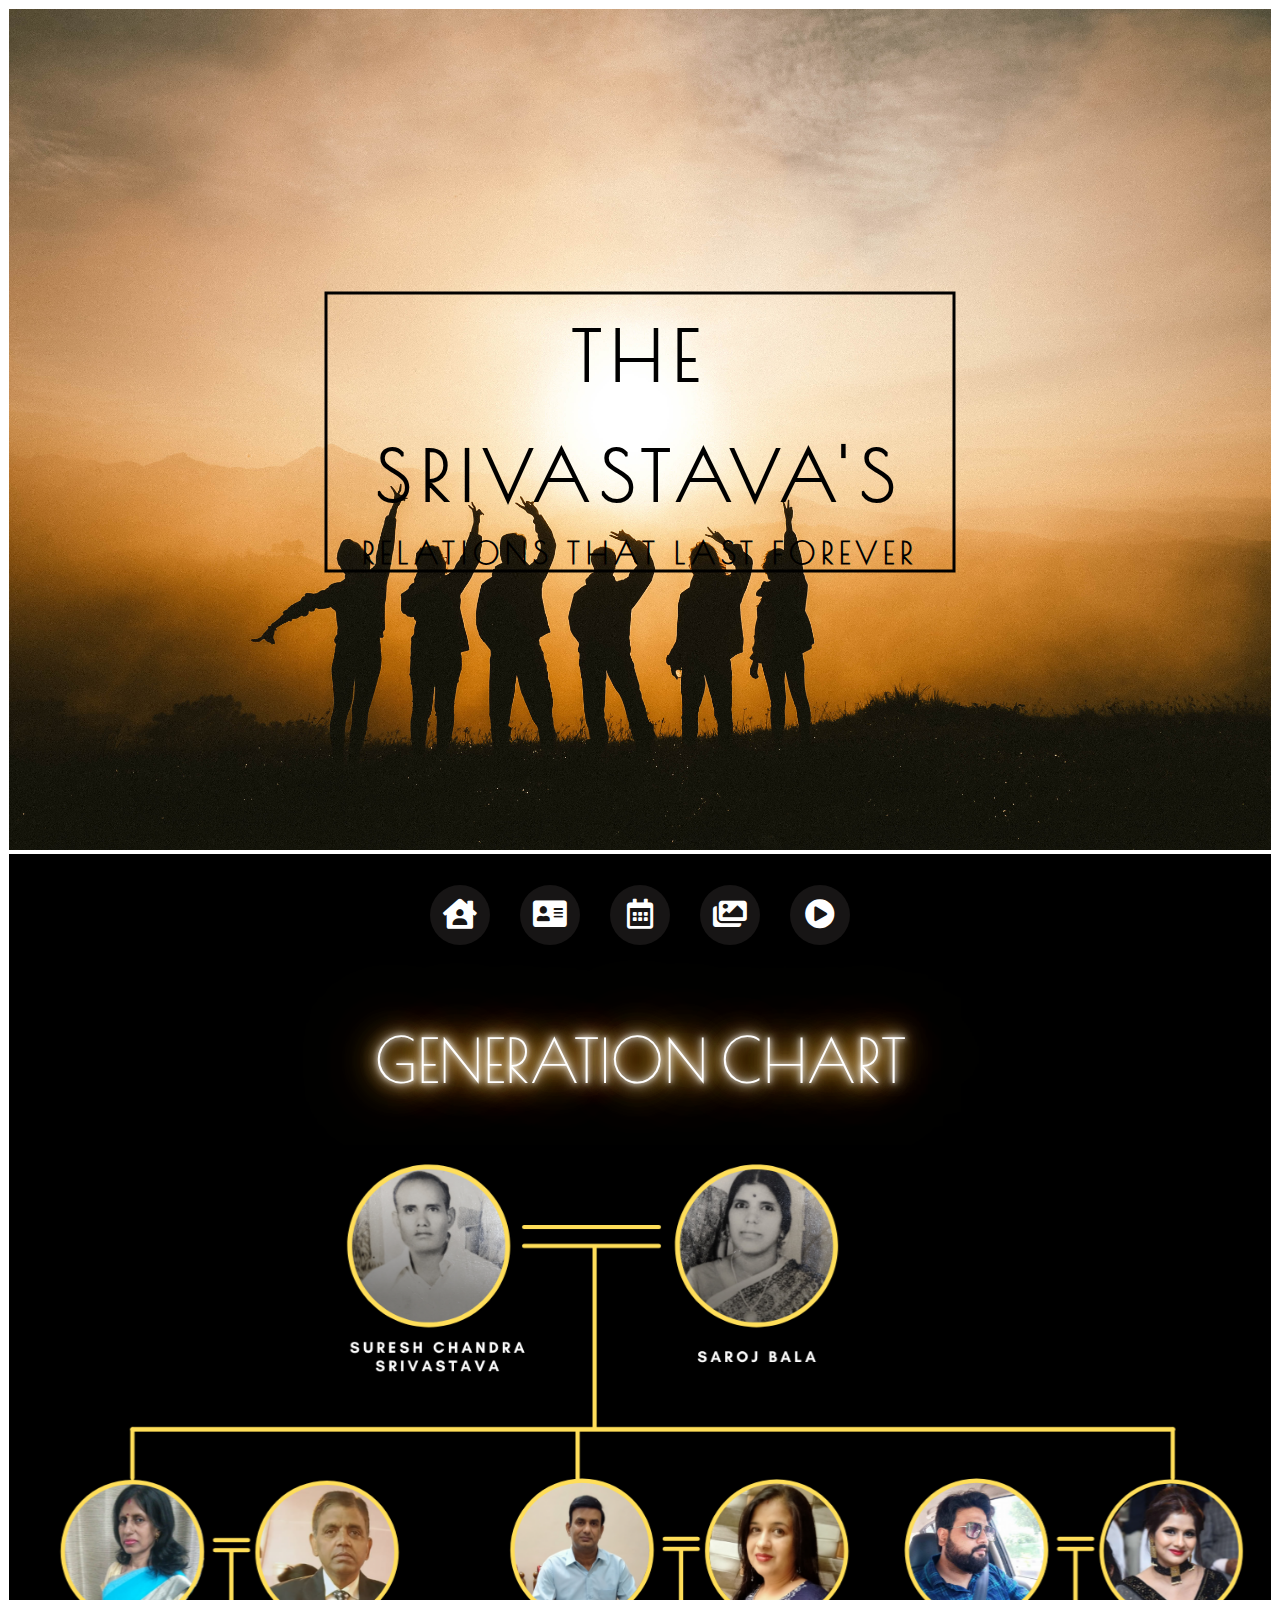
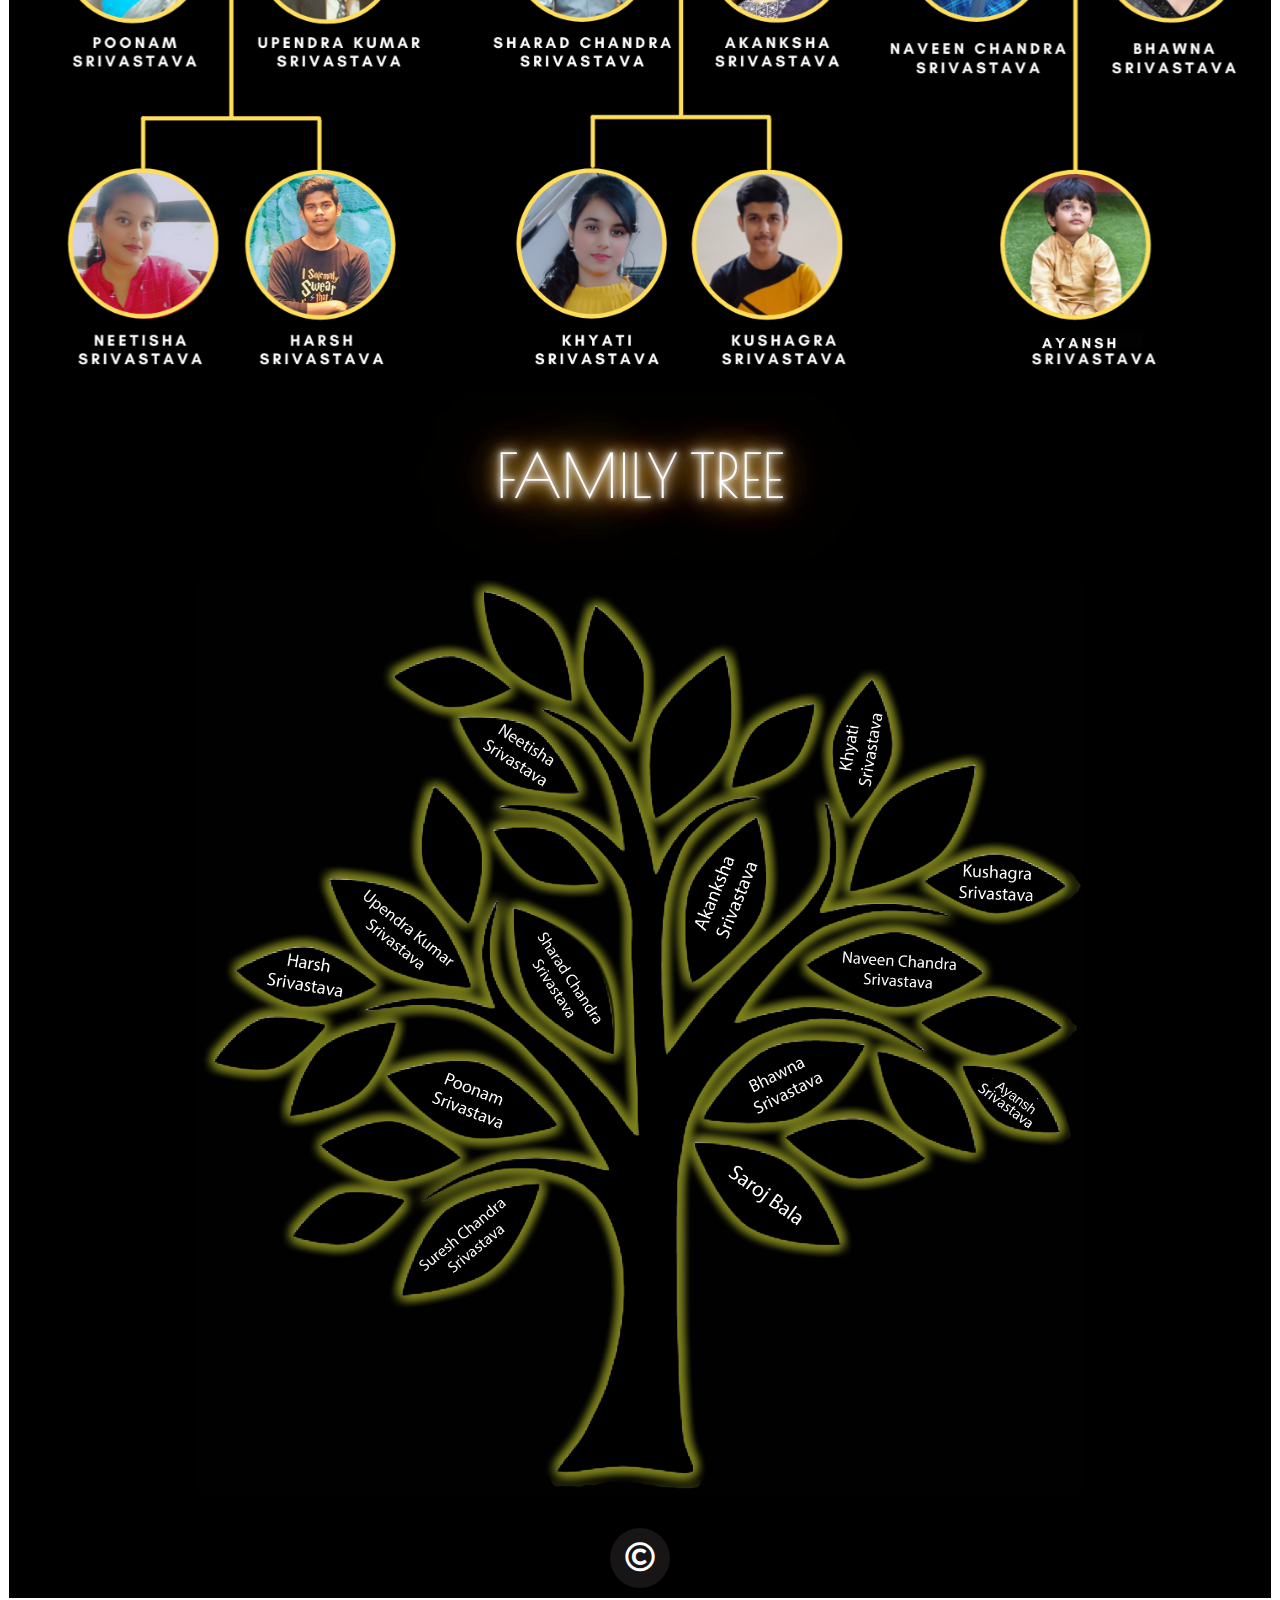
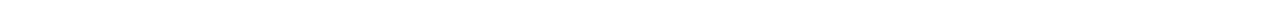
<file: tree.html>
<!DOCTYPE html>
<html lang="en">
<head>
    <meta charset="UTF-8">
    <meta http-equiv="X-UA-Compatible" content="IE=edge">
    <meta name="viewport" content="width=device-width, initial-scale=1.0">
    <title>THE SRIVASTAVS'S | FAMILY TREE</title>
    <link rel="stylesheet" href="styletree.css">
    <link rel="stylesheet" href="https://cdnjs.cloudflare.com/ajax/libs/font-awesome/5.15.3/css/all.min.css"/>
    <link href="https://fonts.googleapis.com/css2?family=Poiret+One&display=swap" rel="stylesheet">
</head>
<body>
    <div class= "container">
        <img class="sizing" src="images/a2.jpg" alt="">
        <div class="centered"><h1><b></b>THE SRIVASTAVA'S</b><br><h5><b>RELATIONS THAT LAST FOREVER</b></h5></h1></div>
    </div>
    <!---navbar icons-->
    <div class="customize">
        <ul>
            <a href="home.html">
           <li><i class="fas fa-house-user s1"></i></li>
        </a>
        <a href="profile.html">
           <li><i class="fas fa-address-card"></i></li>
          </a>
           <!-- <li><i class="fas fa-tree"></i></li> -->
           <a href="calendar.html">
           <li><i class="far fa-calendar-alt"></i></li>
          </a>
           <li><i class="fas fa-images"></i></li>
           <li><i class="fas fa-play-circle"></i></li>
        </ul>
      </div>

      <div id="demotext">GENERATION CHART</div>
      <div class="container bg">
        <img class="sizing" src="images/family flowchart 1.png" alt="">
      </div>

      <div id="demotext">FAMILY TREE</div>
      <div class="container bg">
      <img class="sizing1" src="images/familytree.png" alt="">
    </div>


      <div class="customize1">
        <ul>
           <li><i class="far fa-copyright"></i></li>
        </ul>
      </div>
</body>
</html>
</file>
<file: stylecalendar.css>
/* this much part to be copied in every page */

*{
    margin: 0;
    padding: 0;
    list-style: none;
}

body{
    padding: 9px;
    /* background-color: black; */
}

/* image sizing */
.sizing{
  width:100%; 
  height: auto;
}

h1{
    /* text-shadow: 1px 1px; */
    color: black;
    letter-spacing: 10px;
    font-family: 'Poiret One', cursive;
    text-align: center;
    font-size: 70px;
    line-height: 120px;
    /* font-weight: 500px; */
}

h5{
    /* text-shadow: 1px 1px; */
    color: black;
    letter-spacing:6px;
    font-family: 'Poiret One', cursive;
    text-align: center;
    font-size: 30px;

}

.container {
    position: relative;
    text-align: center;
    /* color: white; */
  }

  .centered {
    border: 3px solid black;
    position: absolute;
    top: 50%;
    left: 50%;
    transform: translate(-50%, -50%);
  }

  
  /*navbar styling*/
  .customize1{
    padding:20px;
  display: flex;
  height: 4.5vh;
  text-align: center;
  align-items: center;
  justify-content: center;
  background: black;
}

  .customize{
      padding:40px;
    display: flex;
    height: 4.5vh;
    text-align: center;
    align-items: center;
    justify-content: center;
    background: black;
  }
  ul{
    display: flex;
  }
  ul li{
    position: relative;
    display: block;
    color: white;
    font-size: 30px;
    height: 60px;
    width: 60px;
    background: #171515;
    line-height: 60px;
    border-radius: 50%;
    margin: 0 15px;
    cursor: pointer;
    transition: .5s;
  }
  ul li:before{
    position: absolute;
    content: '';
    top: 0;
    left: 0;
    height: inherit;
    width: inherit;
    /* background: #d35400; */
    border-radius: 50%;
    transform: scale(.9);
    z-index: -1;
    transition: .5s;
  }
  ul li:nth-child(1):before{
    background:  orange;
  }
  ul li:nth-child(2):before{
    background: orange;
  }
  ul li:nth-child(3):before{
    background: orange;
  }
  ul li:nth-child(4):before{
    background: orange;
  }
  ul li:nth-child(5):before{
    background: orange;
  }
  ul li:nth-child(6):before{
    background: orange;
  }
  ul li:hover:before{
    filter: blur(3px);
    transform: scale(1.2);
    /* box-shadow: 0 0 15px #d35400; */
  }
  ul li:nth-child(1):hover:before{
    box-shadow: 0 0 15px  orange;
  }
  ul li:nth-child(2):hover:before{
    box-shadow: 0 0 15px orange;
  }
  ul li:nth-child(3):hover:before{
    box-shadow: 0 0 15px orange;
  }
  ul li:nth-child(4):hover:before{
    box-shadow: 0 0 15px orange;
  }
  ul li:nth-child(5):hover:before{
    box-shadow: 0 0 15px orange;
  }
  ul li:nth-child(6):hover:before{
    box-shadow: 0 0 15px orange;
  }
  ul li:nth-child(1):hover{
    color: orange;
    box-shadow: 0 0 15px orange;
    text-shadow: 0 0 15px orange;
  }
  ul li:nth-child(2):hover{
    color: orange;
    box-shadow: 0 0 15px orange;
    text-shadow: 0 0 15px orange;
  }
  ul li:nth-child(3):hover{
    color: orange;
    box-shadow: 0 0 15px orange;
    text-shadow: 0 0 15px orange;
  }
  ul li:nth-child(4):hover{
    color: orange;
    box-shadow: 0 0 15px orange;
    text-shadow: 0 0 15px orange;
  }
  ul li:nth-child(5):hover{
    color: orange;
    box-shadow: 0 0 15px orange;
    text-shadow: 0 0 15px orange;
  }

  ul li:nth-child(6):hover{
    color: orange;
    box-shadow: 0 0 15px orange;
    text-shadow: 0 0 15px orange;
  }
/* calendar styling */

@import url(https://fonts.googleapis.com/css?family=Fjalla+One:400|Roboto:400,400italic,700);

  .bg{
    background-color: black;
    padding-top: 10px;
    padding-bottom: 30px;
  }

.jzdbox1 {
  width:440px; 
  background:#332f2e; 
  border-radius:5px; 
  overflow:hidden; 
  display:block; 
  margin-bottom:10px; 
  box-shadow:0 0 10px #201d1c; 
  margin:0 auto; 
  margin-top:70px;
}

.jzdcal {
  padding:0 10px 10px 10px; 
  box-sizing:border-box!important; 
  background:#749d9e; 
  background: -webkit-linear-gradient(#749d9e, #b3a68b)!important; 
  background: -o-linear-gradient(#749d9e, #b3a68b)!important; 
  background: -moz-linear-gradient(#749d9e, #b3a68b)!important; 
  background: linear-gradient(#749d9e, #b3a68b)!important;
}

.jzdcalt {
  font:18px 'Roboto'; 
  font-weight:700; 
  color:#f7f3eb; 
  display:block; 
  margin:18px 0 0 0; 
  text-transform:uppercase; 
  text-align:center; 
  letter-spacing:1px;
}

.jzdcal span {
  font:18px 'Roboto'; 
  font-weight:400; 
  color:#f7f3eb; 
  text-align:center; 
  width:50px; 
  height:50px; 
  display: block; 
  float: left; 
  overflow:hidden; 
  line-height:46px;
}

.jzdcal .jzdb:before {
  opacity:0.3; 
  content:'o';
}

.circle {
  border:1px solid #f7f3eb; 
  box-sizing:border-box!important; 
  border-radius:200px!important;
}

span[data-title]{
text-shadow: #FFF 0px 0px 5px, #FFF 0px 0px 10px, #FFF 0px 0px 15px,yellowgreen 0px 0px 20px,yellowgreen 0px 0px 30px,yellowgreen 0px 0px 40px,yellowgreen 0px 0px 50px,yellowgreen 0px 0px 75px;
  color: #FFFFFF;
  font-size: 20px;
}

span[data-title]:hover:after, 
div[data-title]:hover:after {
  font:11px 'Roboto'; 
  font-weight:400; 
  content:attr(data-title); 
  position:absolute; 
  margin:0 0 100px; 
  background:#282423; 
  border:1px solid #f7f3eb; 
  color:#f7f3eb; 
  padding:5px; 
  z-index:9999; 
  min-width:auto; 
  max-width:auto;
}

  @media screen and (max-width:1000px){
    .sizing{
      width: 100%; 
      height: auto;
    }

    .centered {
      top: 30%;
      left: 50%;
    }
    
  }

  @media screen and (max-width:900px){
    .centered {
      top: 35%;
      left: 50%;
    }
  }

  @media screen and (max-width:800px){
    .sizing{
      width:100%; 
      height: auto;
    }
  }

  @media screen and (max-width:700px){

    .centered {
      top: 35%;
      left: 50%;
    }

    h1{
      line-height:65px
    }
  }

  @media screen and (max-width:600px){

    h1{
      font-size: 30px;
      line-height:50px
    }

    h5{
      font-size: 20px;
    }

    ul li{
      font-size: 20px;
      height: 50px;
      width: 50px;
      line-height: 50px;
    }
  }

  @media screen and (max-width:500px){

    .jzdbox1{
      width:370px;
    }

    ul li{
      font-size: 19px;
      height: 36px;
      width: 36px;
      line-height: 37px;
      margin: 0 10px;
    }
  }

  @media screen and (max-width:400px){

    .jzdbox1{
      width:325px;
    }

    h1{
      line-height: 40px;
    }

    ul li{
      font-size: 21px;
      height: 38px;
      width: 38px;
      line-height: 38px;
      margin: 0 7px;
    }
  }

  @media screen and (max-width:350px){

    .jzdbox1{
      width:275px;
    }

    h1{
      font-size:20px;
      line-height: 30px;

    }

    h5{
      font-size:15px;
    }

    ul li{
      font-size: 13px;
      height: 30px;
      width: 30px;
      line-height: 31px;
      margin: 0 6px;
    }
  }

  @media screen and (max-width:300px){

    .jzdbox1{
      width:225px;
      height:445px;
    }

    h1{
      font-size:12px;
      line-height: 17px;
      letter-spacing: 5px;

    }

    h5{
      font-size:8px;
    }
  }

  @media screen and (max-width:250px){

    .jzdbox1{
      width:176px;
      height: auto;
    }

    ul li{
      font-size: 20px;
      height: 19px;
      width: 19px;
      line-height: 21px;
      margin: 0 6px;
    }
  }

  @media screen and (max-width:200px){
    .jzdbox1{
      width: 90%;
      height: auto;
    }

    h1{
      font-size: 12px;
      letter-spacing: 5px ;
      line-height:15px;

    }

    ul li{
      font-size: 15px;
      height: 12px;
      width: 12px;
      line-height: 16px;
      margin: 0 5px;
    }
  }

  @media screen and (max-width:100px){

  }

  /* styling of calendar */
</file>
<file: style.css>
*{
    margin: 0;
    padding: 0;
    list-style: none;
}

body{
    padding: 9px;
    /* background-color: black; */
}

/* image sizing */
.sizing{
  width:100%; 
  height: auto;
}

h1{
    /* text-shadow: 1px 1px; */
    color: black;
    letter-spacing: 10px;
    font-family: 'Libre Bodoni', serif;
    text-align: center;
    font-size: 75px;
    line-height: 120px;
    /* font-weight: 500px; */
}

h5{
    /* text-shadow: 1px 1px; */
    color: black;
    letter-spacing: 5px;
    font-family: 'Cormorant Garamond', serif;
    font-style: italic;
    text-align: center;
    font-size: 35px;

}

.container {
    position: relative;
    text-align: center;
    /* color: white; */
  }

  .centered {
    border: 3px solid black;
    position: absolute;
    top: 30%;
    left: 50%;
    transform: translate(-50%, -50%);
  }

  /* .border-text{
      border: 2px solid yellow;
  } */

  /*navbar styling*/
  .customize1{
    padding:20px;
  display: flex;
  height: 4.5vh;
  text-align: center;
  align-items: center;
  justify-content: center;
  background: black;
}

  .customize{
      padding:40px;
    display: flex;
    height: 4.5vh;
    text-align: center;
    align-items: center;
    justify-content: center;
    background: black;
  }
  ul{
    display: flex;
  }
  ul li{
    position: relative;
    display: block;
    color: white;
    font-size: 30px;
    height: 60px;
    width: 60px;
    background: #171515;
    line-height: 60px;
    border-radius: 50%;
    margin: 0 15px;
    cursor: pointer;
    transition: .5s;
  }
  ul li:before{
    position: absolute;
    content: '';
    top: 0;
    left: 0;
    height: inherit;
    width: inherit;
    /* background: #d35400; */
    border-radius: 50%;
    transform: scale(.9);
    z-index: -1;
    transition: .5s;
  }
  ul li:nth-child(1):before{
    background:  orange;
  }
  ul li:nth-child(2):before{
    background: orange;
  }
  ul li:nth-child(3):before{
    background: orange;
  }
  ul li:nth-child(4):before{
    background: orange;
  }
  ul li:nth-child(5):before{
    background: orange;
  }
  ul li:nth-child(6):before{
    background: orange;
  }
  ul li:hover:before{
    filter: blur(3px);
    transform: scale(1.2);
    /* box-shadow: 0 0 15px #d35400; */
  }
  ul li:nth-child(1):hover:before{
    box-shadow: 0 0 15px  orange;
  }
  ul li:nth-child(2):hover:before{
    box-shadow: 0 0 15px orange;
  }
  ul li:nth-child(3):hover:before{
    box-shadow: 0 0 15px orange;
  }
  ul li:nth-child(4):hover:before{
    box-shadow: 0 0 15px orange;
  }
  ul li:nth-child(5):hover:before{
    box-shadow: 0 0 15px orange;
  }
  ul li:nth-child(6):hover:before{
    box-shadow: 0 0 15px orange;
  }
  ul li:nth-child(1):hover{
    color: orange;
    box-shadow: 0 0 15px orange;
    text-shadow: 0 0 15px orange;
  }
  ul li:nth-child(2):hover{
    color: orange;
    box-shadow: 0 0 15px orange;
    text-shadow: 0 0 15px orange;
  }
  ul li:nth-child(3):hover{
    color: orange;
    box-shadow: 0 0 15px orange;
    text-shadow: 0 0 15px orange;
  }
  ul li:nth-child(4):hover{
    color: orange;
    box-shadow: 0 0 15px orange;
    text-shadow: 0 0 15px orange;
  }
  ul li:nth-child(5):hover{
    color: orange;
    box-shadow: 0 0 15px orange;
    text-shadow: 0 0 15px orange;
  }

  ul li:nth-child(6):hover{
    color: orange;
    box-shadow: 0 0 15px orange;
    text-shadow: 0 0 15px orange;
  }

  #demotext {
    color: #FFFFFF;
    background: black;
    font-size: 60px;
    text-align: center;
    font-family: 'Neonderthaw', cursive;
    padding: 50px 50px;
    text-shadow: #FFF 0px 0px 3px, #FFF 0px 0px 5px, #FFF 0px 0px 10px, orange 0px 0px 3px, orange 0px 0px 5px, orange 0px 0px 10px,orange 0px 0px 20px, orange 0px 0px 30px, orange 0px 0px 40px;
    color: #FFFFFF;
    background: black;
      } 

      .tree{
        display: flex;
justify-content: center;
      }

      .tree1{
        padding: 80px 80px;
        width: 850px;
      }

      .border1{
        border: 5px solid black;
      }

      @media screen and (max-width:1000px){
        .sizing{
          width: 100%; 
          height: auto;
        }

        .centered {
          top: 30%;
          left: 50%;
        }
        
      }

      @media screen and (max-width:900px){
        .tree1{
          padding: 70px 70px;
          width: 800px;
        }
        .centered {
          top: 35%;
          left: 50%;
        }
      }

      @media screen and (max-width:800px){
        .sizing{
          width:100%; 
          height: auto;
        }

        .tree1{
          padding: 60px 60px;
          width: 720px;
        }
      }

      @media screen and (max-width:700px){
        .tree1{
          padding: 80px 80px;
          width: 620px;
        }

        .centered {
          top: 35%;
          left: 50%;
        }

        h1{
          line-height:65px
        }
      }

      @media screen and (max-width:600px){

        h1{
          font-size: 30px;
          line-height:50px
        }

        h5{
          font-size: 20px;
        }

        ul li{
          font-size: 20px;
          height: 50px;
          width: 50px;
          line-height: 50px;
        }

        .tree1{
          padding: 70px 70px;
          width: 500px;
        }
      }

      @media screen and (max-width:500px){

        ul li{
          font-size: 19px;
          height: 36px;
          width: 36px;
          line-height: 37px;
          margin: 0 10px;
        }

        .tree1{
          padding: 70px 70px;
          width: 400px;
        }
      }

      @media screen and (max-width:400px){

        h1{
          line-height: 40px;
        }

        ul li{
          font-size: 21px;
          height: 38px;
          width: 38px;
          line-height: 38px;
          margin: 0 7px;
        }

        #demotext {
          font-size: 40px;
          padding: 50px 50px;
            } 

            .tree1{
              padding: 50px 50px;
              width: 300px;
            }
      }

      @media screen and (max-width:350px){
        h1{
          font-size:20px;
          line-height: 30px;

        }

        h5{
          font-size:15px;
        }

        ul li{
          font-size: 13px;
          height: 30px;
          width: 30px;
          line-height: 31px;
          margin: 0 6px;
        }
      }

      @media screen and (max-width:300px){

        h1{
          font-size:12px;
          line-height: 17px;
          letter-spacing: 5px;

        }

        h5{
          font-size:8px;
        }

        #demotext {
          font-size: 30px;
          padding: 30px 30px;
            } 
            .tree1{
              padding: 50px 50px;
              width: 200px;
            }
      }

      @media screen and (max-width:250px){
        ul li{
          font-size: 20px;
          height: 19px;
          width: 19px;
          line-height: 21px;
          margin: 0 6px;
        }
      }

      @media screen and (max-width:200px){

        h1{
          font-size: 12px;
          letter-spacing: 5px ;
          line-height:15px;

        }

        ul li{
          font-size: 15px;
          height: 12px;
          width: 12px;
          line-height: 16px;
          margin: 0 5px;
        }

        #demotext {
          font-size: 20px;
          padding: 20px 20px;
            } 

            .tree1{
              padding: 50px 50px;
              width: 120px;
            }
      }

      @media screen and (max-width:100px){
        #demotext {
          font-size: 12px;
          padding: 10px 10px;
            } 
            .tree1{
              padding: 50px 50px;
              width: 80px;
            }
      }
</file>
<file: styleprofile.css>
/* this much part to be copied in every page */

*{
    margin-bottom: 1px;
    padding: 0;
    list-style: none;
}
.bgg{
  background-color: black;
}
body{
    padding: 9px;
    /* background-color: black; */
}

/* image sizing */
.sizing{
  width:100%; 
  height: auto;
}

.headerstyle{
    /* text-shadow: 1px 1px; */
    color: black;
    letter-spacing: 10px;
    font-family: 'Poiret One', cursive;
    text-align: center;
    font-size: 70px;
    line-height: 120px;
    /* font-weight: 500px; */
}

.headerstyle1{
    /* text-shadow: 1px 1px; */
    color: black;
    letter-spacing:6px;
    font-family: 'Poiret One', cursive;
    text-align: center;
    font-size: 30px;

}

.container12 {
    position: relative;
    text-align: center;
    /* color: white; */
  }

  .centered {
    border: 3px solid black;
    position: absolute;
    top: 50%;
    left: 50%;
    transform: translate(-50%, -50%);
  }

  
  /*navbar styling*/
  .customize1{
    padding:45px;
  display: flex;
  height: 4.5vh;
  text-align: center;
  align-items: center;
  justify-content: center;
  background: black;
}

  .customize3214{
      padding:50px;
    display: flex;
    height: 4.5vh;
    text-align: center;
    align-items: center;
    justify-content: center;
    background: black;
  }
  ul{
    display: flex;
  }
  ul li{
    position: relative;
    display: block;
    color: white;
    font-size: 30px;
    height: 60px;
    width: 60px;
    background: #171515;
    line-height: 60px;
    border-radius: 50%;
    margin: 0 15px;
    cursor: pointer;
    transition: .5s;
  }
  ul li:before{
    position: absolute;
    content: '';
    top: 0;
    left: 0;
    height: inherit;
    width: inherit;
    /* background: #d35400; */
    border-radius: 50%;
    transform: scale(.9);
    z-index: -1;
    transition: .5s;
  }
  ul li:nth-child(1):before{
    background:  orange;
  }
  ul li:nth-child(2):before{
    background: orange;
  }
  ul li:nth-child(3):before{
    background: orange;
  }
  ul li:nth-child(4):before{
    background: orange;
  }
  ul li:nth-child(5):before{
    background: orange;
  }
  ul li:nth-child(6):before{
    background: orange;
  }
  ul li:hover:before{
    filter: blur(3px);
    transform: scale(1.2);
    /* box-shadow: 0 0 15px #d35400; */
  }
  ul li:nth-child(1):hover:before{
    box-shadow: 0 0 15px  orange;
  }
  ul li:nth-child(2):hover:before{
    box-shadow: 0 0 15px orange;
  }
  ul li:nth-child(3):hover:before{
    box-shadow: 0 0 15px orange;
  }
  ul li:nth-child(4):hover:before{
    box-shadow: 0 0 15px orange;
  }
  ul li:nth-child(5):hover:before{
    box-shadow: 0 0 15px orange;
  }
  ul li:nth-child(6):hover:before{
    box-shadow: 0 0 15px orange;
  }
  ul li:nth-child(1):hover{
    color: orange;
    box-shadow: 0 0 15px orange;
    text-shadow: 0 0 15px orange;
  }
  ul li:nth-child(2):hover{
    color: orange;
    box-shadow: 0 0 15px orange;
    text-shadow: 0 0 15px orange;
  }
  ul li:nth-child(3):hover{
    color: orange;
    box-shadow: 0 0 15px orange;
    text-shadow: 0 0 15px orange;
  }
  ul li:nth-child(4):hover{
    color: orange;
    box-shadow: 0 0 15px orange;
    text-shadow: 0 0 15px orange;
  }
  ul li:nth-child(5):hover{
    color: orange;
    box-shadow: 0 0 15px orange;
    text-shadow: 0 0 15px orange;
  }

  ul li:nth-child(6):hover{
    color: orange;
    box-shadow: 0 0 15px orange;
    text-shadow: 0 0 15px orange;
  }

  p{
    font-family: 'Great Vibes', cursive;
    font-size: 23px;
  }
 
  @media screen and (max-width:1200px){

    p{
      font-size:20px;
    }
  }

  section {
    float: left;
    width: 100%;
    padding-left: 30px;
    padding-right: 30px;
    padding-top: 30px;
    padding-bottom: 30px;
    position: relative;
    overflow: hidden;
    background: black;
    }

  .front, .back {
    position: absolute;
    top: 0px;
    left: 0px;
    width: 100%;
    height: 100%;
    }

    .front1, .back1 {
      position: absolute;
      top: 0px;
      left: 0px;
      width: 100%;
      height: 100%;
      }

      .front2, .back2 {
        position: absolute;
        top: 0px;
        left: 0px;
        width: 100%;
        height: 100%;
        }

        .front3, .back3 {
          position: absolute;
          top: 0px;
          left: 0px;
          width: 100%;
          height: 100%;
          }

          .front4, .back4, .front5, .back5, .front6, .back6, .front7, .back7 {
            position: absolute;
            top: 0px;
            left: 0px;
            width: 100%;
            height: 100%;
            }

  @media screen and (max-width:1000px){

    p{
      font-size:17px;
    }
    .sizing{
      width: 100%; 
      height: auto;
    }

    .centered {
      top: 30%;
      left: 50%;
    }
    
  }

  @media screen and (max-width:900px){
    .centered {
      top: 35%;
      left: 50%;
    }
  }

  @media screen and (max-width:800px){
    .sizing{
      width:100%; 
      height: auto;
    }
  }

  @media screen and (max-width:770px){

    section{
      padding-bottom: 550px;
    }

    .front, .back {
      top: 195px;
      }

      .front1, .back1 {
        top: 380px;
        }

        .front2, .back2 {
          top: 195px;
        }

        .front3, .back3 {
          top: 380px;
          }

          .front4, .back4 {
            top: 190px;
            }

            .front5, .back5 {
              top: 380px;
              }

              .front6, .back6 {
                top: 190px;
                }

                
              .front7, .back7 {
                top: 380px;
                }
  

    p{
      font-size:26px;
    }
  }

  @media screen and (max-width:700px){

    .centered {
      top: 35%;
      left: 50%;
    }

    .headerstyle{
      line-height:65px
    }
  }

  @media screen and (max-width:600px){

    .headerstyle{
      font-size: 30px;
      line-height:50px
    }

    .headerstyle1{
      font-size: 20px;
    }

    ul li{
      font-size: 20px;
      height: 50px;
      width: 50px;
      line-height: 50px;
    }
  }

  @media screen and (max-width:500px){

    section{
      padding-bottom: 350px;
    }
    .front, .back {
      top: 130px;
      }

      .front1, .back1 {
        top: 260px;
        }

        .front2, .back2 {
          top: 65px;
        }

        .front3, .back3 {
          top: 165px;
          }
  

    p{
      font-size:23px;
    }

    ul li{
      font-size: 19px;
      height: 36px;
      width: 36px;
      line-height: 37px;
      margin: 0 10px;
    }
  }

  @media screen and (max-width:400px){

    section{
      padding-bottom: 50px;
    }

    .front, .back {
      top: 50px;
      }

      .front1, .back1 {
        top: 70px;
      }

      .front2, .back2 {
        top:-40px;
      }

      .front3, .back3 {
        top: -45px;
        }

        .front4, .back4 {
          top: -10px;
          }

          .front5, .back5 {
            top: -30px;
            }

            
            .front6, .back6 {
              top: -25px;
              }

            
            .front7, .back7 {
              top: -40px;
              }

    p{
      font-size:18px;
    }

    .headerstyle{
      line-height: 40px;
    }

    ul li{
      font-size: 21px;
      height: 38px;
      width: 38px;
      line-height: 38px;
      margin: 0 7px;
    }
  }

  @media screen and (max-width:350px){

    p{
      font-size:18px;
    }
    .headerstyle{
      font-size:20px;
      line-height: 30px;

    }

    .headerstyle1{
      font-size:15px;
    }

    ul li{
      font-size: 13px;
      height: 30px;
      width: 30px;
      line-height: 31px;
      margin: 0 6px;
    }
  }

  @media screen and (max-width:300px){

    section{
      padding-bottom: 0px;
    }

    .front, .back {
      top: -20px;
      }

      .front1, .back1 {
        top: -100px;
        }

    p{
      font-size:15px;
    }

    .headerstyle{
      font-size:12px;
      line-height: 17px;
      letter-spacing: 5px;

    }

    .headerstyle1{
      font-size:8px;
    }
  }

  @media screen and (max-width:250px){

    p{
      font-size:10px;
    }
    ul li{
      font-size: 20px;
      height: 19px;
      width: 19px;
      line-height: 21px;
      margin: 0 6px;
    }
  }

  @media screen and (max-width:200px){

    p{
      font-size:8px;
    }

    h1{
      font-size: 12px;
      letter-spacing: 5px ;
      line-height:15px;

    }

    ul li{
      font-size: 15px;
      height: 12px;
      width: 12px;
      line-height: 16px;
      margin: 0 5px;
    }
  }

  @media screen and (max-width:100px){

    p{
      font-size:7px;
    }

  }

  
  h1 {
    /* font-family: 'Vidaloka', serif; */
    float: left;
    width: 100%;
    color: #000;
    text-transform: uppercase;
    margin-bottom: 60px;
    font-size: 30px;
    position: relative;
    z-index: 3;
    }
    h1 span {
    /* font-family: 'Vidaloka', serif; */
    display: block;
    color: #000;
    font-size: 150px;
    text-transform: uppercase;
    margin-bottom: 20px;
    margin-top: 30px;
    }
    h1 a {
    color: #fff;
    font-weight: bold;
    }

    section:before {
    content: "";
    position: absolute;
    width: 100%;
    height: 100%;
    background-color: black;
    /* background-image: url("data:Simage/svg+xml,%3Csvg xmlns='http://www.w3.org/2000/svg' width='4' height='4' viewBox='0 0 4 4'%3E%3Cpath fill='%23fab516' fill-opacity='1' d='M1 3h1v1H1V3zm2-2h1v1H3V1z'%3E%3C/path%3E%3C/svg%3E"); */
    z-index: 0;
    -webkit-transform: scale(2);
    -ms-transform: scale(2);
    transform: scale(2);
    }
    h3 {
    margin-bottom: 20px;
    font-weight: bold;
    font-family: 'Vidaloka', serif;
    color: #000;
    }
    .mb-5 {
    font-size: 48px;
    }
    .btn-default {
    background: white;
    color: #fff;
    font-weight: 700;
    text-shadow: 1px 1px 0 rgba(0, 0, 0, 0.2);
    font-size: 14px;
    }
    .card {
    box-shadow: 2px 2px 20px rgba(0, 0, 0, 0.3);
    border: 10px solid #fcf5d3;
    margin-bottom: 30px;
    }
    .card-01 .card-body {
    position: relative;
    padding-top: 40px;
    }
    .card-01 .badge-box {
    position: absolute;
    top: -20px;
    left: 50%;
    width: 100px;
    height: 100px;
    margin-left: -50px;
    text-align: center;
    }
    .card-01 .badge-box i {
    background: white;
    color: #fff;
    border-radius: 50%;
    width: 50px;
    height: 50px;
    line-height: 50px;
    text-align: center;
    font-size: 20px;
    }
    .profile-box {
    background-size: cover;
    float: left;
    width: 100%;
    text-align: center;
    padding: 30px 0;
    position: relative;
    overflow: hidden;
    }
    .profile-box:before {
    background-color: black;
    background-image: url("https://images.pexels.com/photos/247599/pexels-photo-247599.jpeg?h=350&auto=compress&cs=tinysrgb");
    width: 100%;
    position: absolute;
    content: "";
    left: -10%;
    top: 0;
    z-index: 0;
    }
    .profile-box img {
    width: 170px;
    height: 170px;
    position: relative;
    border: 5px solid #fff;
    }
    .social-box i {
    border: 1px solid white;
    color: white;
    width: 30px;
    height: 30px;
    border-radius: 50%;
    line-height: 30px;
    }
    .social-box i:hover {
    background: black;
    color: white;
    }
    .social-box a {
    margin: 0 5px;
    }
    
    .card-01 .height-fix .card-img-overlay {
    top: inherit;
    color: white;
    background: -moz-linear-gradient(top,  #1e5799 0%, #7db9e8 100%); /* FF3.6+ */
    background: -webkit-gradient(linear, left top, left bottom, color-stop(0%,#1e5799), color-stop(100%,#7db9e8)); /* Chrome,Safari4+ */
    background: -webkit-linear-gradient(top,  #1e5799 0%,#7db9e8 100%); /* Chrome10+,Safari5.1+ */
    background: -o-linear-gradient(top,  #1e5799 0%,#7db9e8 100%); /* Opera 11.10+ */
    background: -ms-linear-gradient(top,  #1e5799 0%,#7db9e8 100%); /* IE10+ */
    }
    .card-01 .height-fix .fa {
    color: white;
    font-size: 22px;
    margin-right: 18px;
    }
    .card-01 .height-fix .card-img-top {
    width: auto;
    height: 100%;
    }
    
    /*flipper-card*/
    .card-flipper {
    position: relative;
    float: left;
    width: 100%;
    text-align: center;
    height: 450px;
    }
      .card__front, .card__back {
      position: absolute;
      top: 0px;
      left: 0px;
      width: 100%;
      height: 100%;
      }


          .card__back .card {
    width: 100%;
    height: 450px;
    }
    
    .card__front, .card__back {
    -webkit-backface-visibility: hidden;
    backface-visibility: hidden;
    -webkit-transition: 0.3s;
    transition: 0.3s;
    }
    
    .card__front {
    background-color: black;
    }
    
    .card__back {
    background-color: #1e1e1e;
    -webkit-transform: rotateY(-180deg);
     -ms-transform: rotateY(-180deg);
    transform: rotateY(-180deg);
    }
    
    .card-flipper.effect__hover:hover .card__front {
    -webkit-transform: rotateY(-180deg);
    -ms-transform: rotateY(-180deg);
    transform: rotateY(-180deg);
    }
    
    .card-flipper.effect__hover:hover .card__back {
    -webkit-transform: rotateY(0);
    -ms-transform: rotateY(0);
    transform: rotateY(0);
    }
    
    .card-flipper.effect__random.flipped .card__front {
    -webkit-transform: rotateY(-180deg);
    -ms-transform: rotateY(-180deg);
    transform: rotateY(-180deg);
    }
    
    .card-flipper.effect__random.flipped .card__back {
    -webkit-transform: rotateY(0);
    -ms-transform: rotateY(0);
    transform: rotateY(0);
    }
  
    /* saroj bala eidts */

      
          .back .card {
    width: 100%;
    height: 450px;
    }
    
    .front, .back {
    -webkit-backface-visibility: hidden;
    backface-visibility: hidden;
    -webkit-transition: 0.3s;
    transition: 0.3s;
    }
    
    .front {
    background-color: black;
    }
    
    .back {
    background-color: #1e1e1e;
    -webkit-transform: rotateY(-180deg);
     -ms-transform: rotateY(-180deg);
    transform: rotateY(-180deg);
    }
    
    .card-flipper.effect__hover:hover .front {
    -webkit-transform: rotateY(-180deg);
    -ms-transform: rotateY(-180deg);
    transform: rotateY(-180deg);
    }
    
    .card-flipper.effect__hover:hover .back {
    -webkit-transform: rotateY(0);
    -ms-transform: rotateY(0);
    transform: rotateY(0);
    }
    
    .card-flipper.effect__random.flipped .front {
    -webkit-transform: rotateY(-180deg);
    -ms-transform: rotateY(-180deg);
    transform: rotateY(-180deg);
    }
    
    .card-flipper.effect__random.flipped .back {
    -webkit-transform: rotateY(0);
    -ms-transform: rotateY(0);
    transform: rotateY(0);
    }

    /* upendra edits */

    .back1 .card {
      width: 100%;
      height: 450px;
      }
      
      .front1, .back1 {
      -webkit-backface-visibility: hidden;
      backface-visibility: hidden;
      -webkit-transition: 0.3s;
      transition: 0.3s;
      }
      
      .front1 {
      background-color: black;
      }
      
      .back1 {
      background-color: #1e1e1e;
      -webkit-transform: rotateY(-180deg);
       -ms-transform: rotateY(-180deg);
      transform: rotateY(-180deg);
      }
      
      .card-flipper.effect__hover:hover .front1 {
      -webkit-transform: rotateY(-180deg);
      -ms-transform: rotateY(-180deg);
      transform: rotateY(-180deg);
      }
      
      .card-flipper.effect__hover:hover .back1 {
      -webkit-transform: rotateY(0);
      -ms-transform: rotateY(0);
      transform: rotateY(0);
      }
      
      .card-flipper.effect__random.flipped .front1 {
      -webkit-transform: rotateY(-180deg);
      -ms-transform: rotateY(-180deg);
      transform: rotateY(-180deg);
      }
      
      .card-flipper.effect__random.flipped .back1 {
      -webkit-transform: rotateY(0);
      -ms-transform: rotateY(0);
      transform: rotateY(0);
      }

      /* sharad edits */

      .back2 .card {
        width: 100%;
        height: 450px;
        }
        
        .front2, .back2 {
        -webkit-backface-visibility: hidden;
        backface-visibility: hidden;
        -webkit-transition: 0.3s;
        transition: 0.3s;
        }
        
        .front2 {
        background-color: black;
        }
        
        .back2 {
        background-color: #1e1e1e;
        -webkit-transform: rotateY(-180deg);
         -ms-transform: rotateY(-180deg);
        transform: rotateY(-180deg);
        }
        
        .card-flipper.effect__hover:hover .front2 {
        -webkit-transform: rotateY(-180deg);
        -ms-transform: rotateY(-180deg);
        transform: rotateY(-180deg);
        }
        
        .card-flipper.effect__hover:hover .back2 {
        -webkit-transform: rotateY(0);
        -ms-transform: rotateY(0);
        transform: rotateY(0);
        }
        
        .card-flipper.effect__random.flipped .front2 {
        -webkit-transform: rotateY(-180deg);
        -ms-transform: rotateY(-180deg);
        transform: rotateY(-180deg);
        }
        
        .card-flipper.effect__random.flipped .back2 {
        -webkit-transform: rotateY(0);
        -ms-transform: rotateY(0);
        transform: rotateY(0);
        }

        /* akanksha edits */

        .back3 .card {
          width: 100%;
          height: 450px;
          }
          
          .front3, .back3 {
          -webkit-backface-visibility: hidden;
          backface-visibility: hidden;
          -webkit-transition: 0.3s;
          transition: 0.3s;
          }
          
          .front3 {
          background-color: black;
          }
          
          .back3 {
          background-color: #1e1e1e;
          -webkit-transform: rotateY(-180deg);
           -ms-transform: rotateY(-180deg);
          transform: rotateY(-180deg);
          }
          
          .card-flipper.effect__hover:hover .front3 {
          -webkit-transform: rotateY(-180deg);
          -ms-transform: rotateY(-180deg);
          transform: rotateY(-180deg);
          }
          
          .card-flipper.effect__hover:hover .back3 {
          -webkit-transform: rotateY(0);
          -ms-transform: rotateY(0);
          transform: rotateY(0);
          }
          
          .card-flipper.effect__random.flipped .front3 {
          -webkit-transform: rotateY(-180deg);
          -ms-transform: rotateY(-180deg);
          transform: rotateY(-180deg);
          }
          
          .card-flipper.effect__random.flipped .back3 {
          -webkit-transform: rotateY(0);
          -ms-transform: rotateY(0);
          transform: rotateY(0);
          }

          /* bhawna edits */

          .back4 .card {
            width: 100%;
            height: 450px;
            }
            
            .front4, .back4 {
            -webkit-backface-visibility: hidden;
            backface-visibility: hidden;
            -webkit-transition: 0.3s;
            transition: 0.3s;
            }
            
            .front4 {
            background-color: black;
            }
            
            .back4 {
            background-color: #1e1e1e;
            -webkit-transform: rotateY(-180deg);
             -ms-transform: rotateY(-180deg);
            transform: rotateY(-180deg);
            }
            
            .card-flipper.effect__hover:hover .front4 {
            -webkit-transform: rotateY(-180deg);
            -ms-transform: rotateY(-180deg);
            transform: rotateY(-180deg);
            }
            
            .card-flipper.effect__hover:hover .back4 {
            -webkit-transform: rotateY(0);
            -ms-transform: rotateY(0);
            transform: rotateY(0);
            }
            
            .card-flipper.effect__random.flipped .front4 {
            -webkit-transform: rotateY(-180deg);
            -ms-transform: rotateY(-180deg);
            transform: rotateY(-180deg);
            }
            
            .card-flipper.effect__random.flipped .back4 {
            -webkit-transform: rotateY(0);
            -ms-transform: rotateY(0);
            transform: rotateY(0);
            }

            /* neetisha edits */

            .back5 .card {
              width: 100%;
              height: 450px;
              }
              
              .front5, .back5 {
              -webkit-backface-visibility: hidden;
              backface-visibility: hidden;
              -webkit-transition: 0.3s;
              transition: 0.3s;
              }
              
              .front5 {
              background-color: black;
              }
              
              .back5 {
              background-color: #1e1e1e;
              -webkit-transform: rotateY(-180deg);
               -ms-transform: rotateY(-180deg);
              transform: rotateY(-180deg);
              }
              
              .card-flipper.effect__hover:hover .front5 {
              -webkit-transform: rotateY(-180deg);
              -ms-transform: rotateY(-180deg);
              transform: rotateY(-180deg);
              }
              
              .card-flipper.effect__hover:hover .back5 {
              -webkit-transform: rotateY(0);
              -ms-transform: rotateY(0);
              transform: rotateY(0);
              }
              
              .card-flipper.effect__random.flipped .front5 {
              -webkit-transform: rotateY(-180deg);
              -ms-transform: rotateY(-180deg);
              transform: rotateY(-180deg);
              }
              
              .card-flipper.effect__random.flipped .back5 {
              -webkit-transform: rotateY(0);
              -ms-transform: rotateY(0);
              transform: rotateY(0);
              }

              /* harsh edits */

              .back6 .card {
                width: 100%;
                height: 450px;
                }
                
                .front6, .back6 {
                -webkit-backface-visibility: hidden;
                backface-visibility: hidden;
                -webkit-transition: 0.3s;
                transition: 0.3s;
                }
                
                .front6 {
                background-color: black;
                }
                
                .back6 {
                background-color: #1e1e1e;
                -webkit-transform: rotateY(-180deg);
                 -ms-transform: rotateY(-180deg);
                transform: rotateY(-180deg);
                }
                
                .card-flipper.effect__hover:hover .front6 {
                -webkit-transform: rotateY(-180deg);
                -ms-transform: rotateY(-180deg);
                transform: rotateY(-180deg);
                }
                
                .card-flipper.effect__hover:hover .back6 {
                -webkit-transform: rotateY(0);
                -ms-transform: rotateY(0);
                transform: rotateY(0);
                }
                
                .card-flipper.effect__random.flipped .front6 {
                -webkit-transform: rotateY(-180deg);
                -ms-transform: rotateY(-180deg);
                transform: rotateY(-180deg);
                }
                
                .card-flipper.effect__random.flipped .back6 {
                -webkit-transform: rotateY(0);
                -ms-transform: rotateY(0);
                transform: rotateY(0);
                }
    
                /* kushargraa edits */

                
              .back7 .card {
                width: 100%;
                height: 450px;
                }
                
                .front7, .back7 {
                -webkit-backface-visibility: hidden;
                backface-visibility: hidden;
                -webkit-transition: 0.3s;
                transition: 0.3s;
                }
                
                .front7 {
                background-color: black;
                }
                
                .back7 {
                background-color: #1e1e1e;
                -webkit-transform: rotateY(-180deg);
                 -ms-transform: rotateY(-180deg);
                transform: rotateY(-180deg);
                }
                
                .card-flipper.effect__hover:hover .front7 {
                -webkit-transform: rotateY(-180deg);
                -ms-transform: rotateY(-180deg);
                transform: rotateY(-180deg);
                }
                
                .card-flipper.effect__hover:hover .back7 {
                -webkit-transform: rotateY(0);
                -ms-transform: rotateY(0);
                transform: rotateY(0);
                }
                
                .card-flipper.effect__random.flipped .front7 {
                -webkit-transform: rotateY(-180deg);
                -ms-transform: rotateY(-180deg);
                transform: rotateY(-180deg);
                }
                
                .card-flipper.effect__random.flipped .back7 {
                -webkit-transform: rotateY(0);
                -ms-transform: rotateY(0);
                transform: rotateY(0);
                }
</file>
<file: styletree.css>
/* this much part to be copied in every page */

*{
    margin: 0;
    padding: 0;
    list-style: none;
}

body{
    padding: 9px;
    /* background-color: black; */
}

/* image sizing */
.sizing{
  width:100%; 
  height: auto;
}

.bg{
    background-color: black;
}

.sizing1{
    padding-top:20px;
    padding-bottom: 20px;
    width: 70%;
    height: auto;
}

h1{
    /* text-shadow: 1px 1px; */
    color: black;
    letter-spacing: 10px;
    font-family: 'Poiret One', cursive;
    text-align: center;
    font-size: 70px;
    line-height: 120px;
    /* font-weight: 500px; */
}

h5{
    /* text-shadow: 1px 1px; */
    color: black;
    letter-spacing:6px;
    font-family: 'Poiret One', cursive;
    text-align: center;
    font-size: 30px;

}

.container {
    position: relative;
    text-align: center;
    /* color: white; */
  }

  .centered {
    border: 3px solid black;
    position: absolute;
    top: 50%;
    left: 50%;
    transform: translate(-50%, -50%);
  }

  
  /*navbar styling*/
  .customize1{
    padding:20px;
  display: flex;
  height: 4.5vh;
  text-align: center;
  align-items: center;
  justify-content: center;
  background: black;
}

  .customize{
      padding:40px;
    display: flex;
    height: 4.5vh;
    text-align: center;
    align-items: center;
    justify-content: center;
    background: black;
  }
  ul{
    display: flex;
  }
  ul li{
    position: relative;
    display: block;
    color: white;
    font-size: 30px;
    height: 60px;
    width: 60px;
    background: #171515;
    line-height: 60px;
    border-radius: 50%;
    margin: 0 15px;
    cursor: pointer;
    transition: .5s;
  }
  ul li:before{
    position: absolute;
    content: '';
    top: 0;
    left: 0;
    height: inherit;
    width: inherit;
    /* background: #d35400; */
    border-radius: 50%;
    transform: scale(.9);
    z-index: -1;
    transition: .5s;
  }
  ul li:nth-child(1):before{
    background:  orange;
  }
  ul li:nth-child(2):before{
    background: orange;
  }
  ul li:nth-child(3):before{
    background: orange;
  }
  ul li:nth-child(4):before{
    background: orange;
  }
  ul li:nth-child(5):before{
    background: orange;
  }
  ul li:nth-child(6):before{
    background: orange;
  }
  ul li:hover:before{
    filter: blur(3px);
    transform: scale(1.2);
    /* box-shadow: 0 0 15px #d35400; */
  }
  ul li:nth-child(1):hover:before{
    box-shadow: 0 0 15px  orange;
  }
  ul li:nth-child(2):hover:before{
    box-shadow: 0 0 15px orange;
  }
  ul li:nth-child(3):hover:before{
    box-shadow: 0 0 15px orange;
  }
  ul li:nth-child(4):hover:before{
    box-shadow: 0 0 15px orange;
  }
  ul li:nth-child(5):hover:before{
    box-shadow: 0 0 15px orange;
  }
  ul li:nth-child(6):hover:before{
    box-shadow: 0 0 15px orange;
  }
  ul li:nth-child(1):hover{
    color: orange;
    box-shadow: 0 0 15px orange;
    text-shadow: 0 0 15px orange;
  }
  ul li:nth-child(2):hover{
    color: orange;
    box-shadow: 0 0 15px orange;
    text-shadow: 0 0 15px orange;
  }
  ul li:nth-child(3):hover{
    color: orange;
    box-shadow: 0 0 15px orange;
    text-shadow: 0 0 15px orange;
  }
  ul li:nth-child(4):hover{
    color: orange;
    box-shadow: 0 0 15px orange;
    text-shadow: 0 0 15px orange;
  }
  ul li:nth-child(5):hover{
    color: orange;
    box-shadow: 0 0 15px orange;
    text-shadow: 0 0 15px orange;
  }

  ul li:nth-child(6):hover{
    color: orange;
    box-shadow: 0 0 15px orange;
    text-shadow: 0 0 15px orange;
  }

  #demotext {
    color: #FFFFFF;
    background: black;
    font-size: 60px;
    text-align: center;
    font-family: 'Poiret One' , cursive;
    padding: 50px 50px;
    text-shadow: #FFF 0px 0px 5px, #FFF 0px 0px 10px, #FFF 0px 0px 15px, orange 0px 0px 20px, orange 0px 0px 30px, orange 0px 0px 40px,orange 0px 0px 50px, orange 0px 0px 75px, orange 0px 0px 90px;
    color: #FFFFFF;
    background: black;
      } 

      .vstyle{
          display: flex;
          justify-content: center;
          width: 100%;
          height:auto;
          background-color: black;
          padding-bottom: 20px;
          /* padding: 20px 20px; */
      }

  @media screen and (max-width:1000px){
    .sizing{
      width: 100%; 
      height: auto;
    }

    .centered {
      top: 30%;
      left: 50%;
    }
    
  }

  @media screen and (max-width:900px){
    .centered {
      top: 35%;
      left: 50%;
    }
  }

  @media screen and (max-width:800px){
    .sizing{
      width:100%; 
      height: auto;
    }
  }

  @media screen and (max-width:700px){

    .centered {
      top: 35%;
      left: 50%;
    }

    h1{
      line-height:65px
    }
  }

  @media screen and (max-width:600px){

    h1{
      font-size: 30px;
      line-height:50px
    }

    h5{
      font-size: 20px;
    }

    ul li{
      font-size: 20px;
      height: 50px;
      width: 50px;
      line-height: 50px;
    }
  }

  @media screen and (max-width:500px){

    #demotext{
        font-size:  40px;
        padding: 35px 35px;
    }

    ul li{
      font-size: 19px;
      height: 36px;
      width: 36px;
      line-height: 37px;
      margin: 0 10px;
    }
  }

  @media screen and (max-width:400px){

    h1{
      line-height: 40px;
    }

    ul li{
      font-size: 21px;
      height: 38px;
      width: 38px;
      line-height: 38px;
      margin: 0 7px;
    }
  }

  @media screen and (max-width:350px){
      #demotext{
          font-size: 30px;
          padding-top: 3px;
      }
    h1{
      font-size:20px;
      line-height: 30px;

    }

    h5{
      font-size:15px;
    }

    ul li{
      font-size: 13px;
      height: 30px;
      width: 30px;
      line-height: 31px;
      margin: 0 6px;
    }
  }

  @media screen and (max-width:300px){

    #demotext{
        font-size: 23px;
    }

    h1{
      font-size:12px;
      line-height: 17px;
      letter-spacing: 5px;

    }

    h5{
      font-size:8px;
    }
  }

  @media screen and (max-width:250px){
    ul li{
      font-size: 20px;
      height: 19px;
      width: 19px;
      line-height: 21px;
      margin: 0 6px;
    }
  }

  @media screen and (max-width:200px){

    #demotext{
        font-size: 15px;
    }

    h1{
      font-size: 12px;
      letter-spacing: 5px ;
      line-height:15px;

    }

    ul li{
      font-size: 15px;
      height: 12px;
      width: 12px;
      line-height: 16px;
      margin: 0 5px;
    }
  }

  @media screen and (max-width:150px) {
      #demotext {
          font-size: 10px;
      }
  }

  @media screen and (max-width:100px){

  }
</file>
